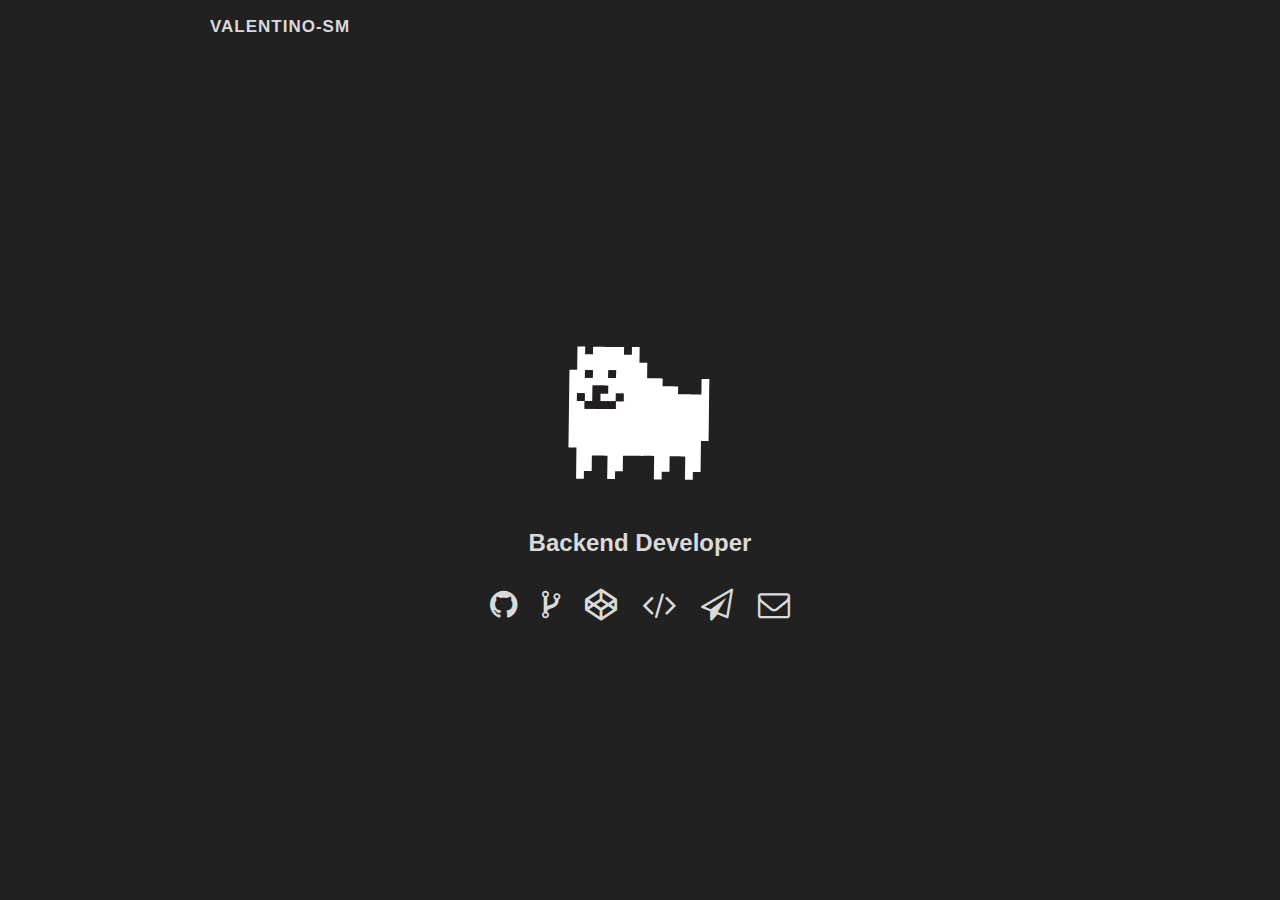
<file: index.html>
<!DOCTYPE html>
<html lang="en">

<head>
  <title>valentino-sm</title>
  <meta charset="utf-8">
<meta name="viewport" content="width=device-width, initial-scale=1.0">
<meta name="color-scheme" content="light dark">




<meta name="description" content="">
<meta name="keywords" content="blog,developer,personal">

<meta name="twitter:card" content="summary"/>
<meta name="twitter:title" content="valentino-sm"/>
<meta name="twitter:description" content=""/>

<meta property="og:title" content="valentino-sm" />
<meta property="og:description" content="" />
<meta property="og:type" content="website" />
<meta property="og:url" content="https://valentino-sm.github.io/" />





<link rel="canonical" href="https://valentino-sm.github.io/">


<link rel="preload" href="/fonts/forkawesome-webfont.woff2?v=1.2.0" as="font" type="font/woff2" crossorigin>


  
  
  <link rel="stylesheet" href="/css/coder.min.3115d62c036287bfa9871cf879a3f3c3daddc047e9618a593a9cab426fbfe1a7.css" integrity="sha256-MRXWLANih7&#43;phxz4eaPzw9rdwEfpYYpZOpyrQm&#43;/4ac=" crossorigin="anonymous" media="screen" />






  
    
    
    <link rel="stylesheet" href="/css/coder-dark.min.a00e6364bacbc8266ad1cc81230774a1397198f8cfb7bcba29b7d6fcb54ce57f.css" integrity="sha256-oA5jZLrLyCZq0cyBIwd0oTlxmPjPt7y6KbfW/LVM5X8=" crossorigin="anonymous" media="screen" />
  








<link rel="icon" type="image/svg+xml" href="/images/favicon.svg" sizes="any">
<link rel="icon" type="image/png" href="/images/favicon-32x32.png" sizes="32x32">
<link rel="icon" type="image/png" href="/images/favicon-16x16.png" sizes="16x16">

<link rel="apple-touch-icon" href="/images/apple-touch-icon.png">
<link rel="apple-touch-icon" sizes="180x180" href="/images/apple-touch-icon.png">

<link rel="manifest" href="/site.webmanifest">
<link rel="mask-icon" href="/images/safari-pinned-tab.svg" color="#5bbad5">


<link rel="alternate" type="application/rss+xml" href="/index.xml" title="valentino-sm" />


<meta name="generator" content="Hugo 0.120.4">





</head>






<body class="preload-transitions colorscheme-dark">
  

  <main class="wrapper">
    <nav class="navigation">
  <section class="container">
    <a class="navigation-title" href="/">
      valentino-sm
    </a>
    
  </section>
</nav>


    <div class="content">
      
  <section class="container centered">
  <div class="about">
    
  <div class="avatar"><lottie-player src="/images/avatar.json" background="transparent" background="transparent" speed="0.45" loop autoplay></lottie-player></div>



    <h1></h1>

<h2>Backend Developer </h2>



    
<ul>
  
    
      <li>
        <a href="https://github.com/valentino-sm/" aria-label="Github"   >
          <i class="fa fa-github fa-2x" aria-hidden="true"></i>
        </a>
      </li>
    
  
    
      <li>
        <a href="https://bit.ly/valentino-sm" aria-label="Codingame"   >
          <i class="fa fa-code-fork fa-2x" aria-hidden="true"></i>
        </a>
      </li>
    
  
    
      <li>
        <a href="https://leetcode.com/valentino-sm/" aria-label="Leetcode"   >
          <i class="fa fa-codepen fa-2x" aria-hidden="true"></i>
        </a>
      </li>
    
  
    
      <li>
        <a href="https://codeium.com/profile/valentino-sm" aria-label="Codeium"   >
          <i class="fa fa-code fa-2x" aria-hidden="true"></i>
        </a>
      </li>
    
  
    
      <li>
        <a href="https://t.me/ValentinoS" aria-label="Telegram"   >
          <i class="fa fa-paper-plane-o fa-2x" aria-hidden="true"></i>
        </a>
      </li>
    
  
    
      <li>
        <a href="mailto:valentino.shm@gmail.com" aria-label="Email"   >
          <i class="fa fa-envelope-o fa-2x" aria-hidden="true"></i>
        </a>
      </li>
    
  
</ul>

  </div>

  

</section>


    </div>

    
  </main>

  

  
  
  <script src="/js/coder.min.6ae284be93d2d19dad1f02b0039508d9aab3180a12a06dcc71b0b0ef7825a317.js" integrity="sha256-auKEvpPS0Z2tHwKwA5UI2aqzGAoSoG3McbCw73gloxc="></script>
  

  

  
  
  
  <script src="/lottie-player_3123169133384039038.min.03537909af98ccd4429feef0c884bda266b0a1b8acf9fa6165846d2207039d33.js" integrity="sha256-A1N5Ca&#43;YzNRCn&#43;7wyIS9omawobis&#43;fphZYRtIgcDnTM="></script>
  
  


  
<script async src="https://www.googletagmanager.com/gtag/js?id=G-1VGZMEQWGW"></script>
<script>
var doNotTrack = false;
if (!doNotTrack) {
	window.dataLayer = window.dataLayer || [];
	function gtag(){dataLayer.push(arguments);}
	gtag('js', new Date());
	gtag('config', 'G-1VGZMEQWGW', { 'anonymize_ip': false });
}
</script>


  

  

  

  

  

  

  

  

  

  

  

  

  
</body>

</html>
</file>
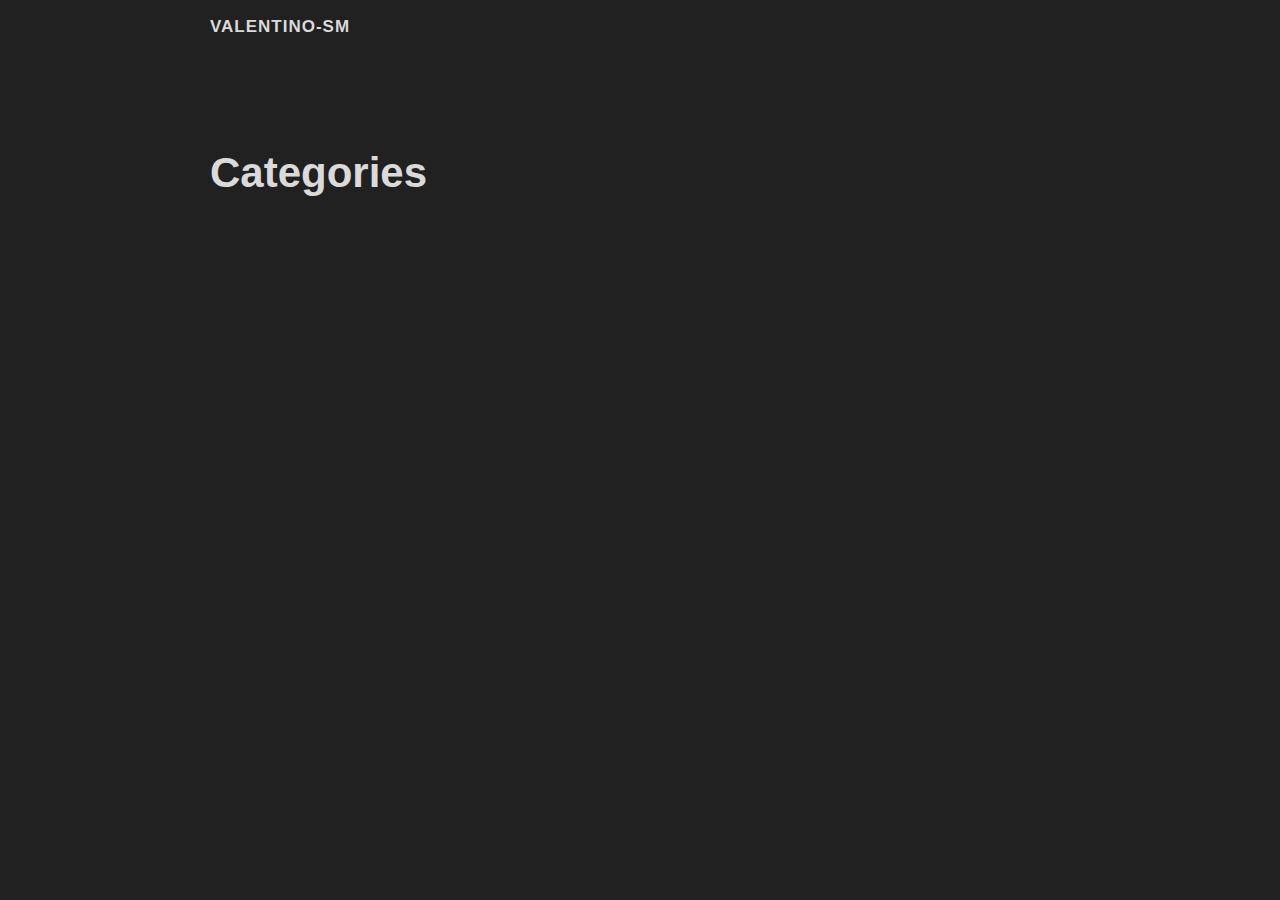
<file: categories/index.html>
<!DOCTYPE html>
<html lang="en">

<head>
  <title>Categories · valentino-sm</title>
  <meta charset="utf-8">
<meta name="viewport" content="width=device-width, initial-scale=1.0">
<meta name="color-scheme" content="light dark">




<meta name="description" content="">
<meta name="keywords" content="blog,developer,personal">

<meta name="twitter:card" content="summary"/>
<meta name="twitter:title" content="Categories"/>
<meta name="twitter:description" content=""/>

<meta property="og:title" content="Categories" />
<meta property="og:description" content="" />
<meta property="og:type" content="website" />
<meta property="og:url" content="https://valentino-sm.github.io/categories/" />





<link rel="canonical" href="https://valentino-sm.github.io/categories/">


<link rel="preload" href="/fonts/forkawesome-webfont.woff2?v=1.2.0" as="font" type="font/woff2" crossorigin>


  
  
  <link rel="stylesheet" href="/css/coder.min.3115d62c036287bfa9871cf879a3f3c3daddc047e9618a593a9cab426fbfe1a7.css" integrity="sha256-MRXWLANih7&#43;phxz4eaPzw9rdwEfpYYpZOpyrQm&#43;/4ac=" crossorigin="anonymous" media="screen" />






  
    
    
    <link rel="stylesheet" href="/css/coder-dark.min.a00e6364bacbc8266ad1cc81230774a1397198f8cfb7bcba29b7d6fcb54ce57f.css" integrity="sha256-oA5jZLrLyCZq0cyBIwd0oTlxmPjPt7y6KbfW/LVM5X8=" crossorigin="anonymous" media="screen" />
  








<link rel="icon" type="image/svg+xml" href="/images/favicon.svg" sizes="any">
<link rel="icon" type="image/png" href="/images/favicon-32x32.png" sizes="32x32">
<link rel="icon" type="image/png" href="/images/favicon-16x16.png" sizes="16x16">

<link rel="apple-touch-icon" href="/images/apple-touch-icon.png">
<link rel="apple-touch-icon" sizes="180x180" href="/images/apple-touch-icon.png">

<link rel="manifest" href="/site.webmanifest">
<link rel="mask-icon" href="/images/safari-pinned-tab.svg" color="#5bbad5">


<link rel="alternate" type="application/rss+xml" href="/categories/index.xml" title="valentino-sm" />







</head>






<body class="preload-transitions colorscheme-dark">
  

  <main class="wrapper">
    <nav class="navigation">
  <section class="container">
    <a class="navigation-title" href="/">
      valentino-sm
    </a>
    
  </section>
</nav>


    <div class="content">
      
  <section class="container taxonomy">
  <header>
    <h1 class="title">
      <a class="title-link" href="https://valentino-sm.github.io/categories/">Categories</a>
    </h1>
  </header>
  
  <ul>
    
    
  </ul>
</section>


    </div>

    
  </main>

  

  
  
  <script src="/js/coder.min.6ae284be93d2d19dad1f02b0039508d9aab3180a12a06dcc71b0b0ef7825a317.js" integrity="sha256-auKEvpPS0Z2tHwKwA5UI2aqzGAoSoG3McbCw73gloxc="></script>
  

  

  
  
  
  <script src="/lottie-player_3123169133384039038.min.03537909af98ccd4429feef0c884bda266b0a1b8acf9fa6165846d2207039d33.js" integrity="sha256-A1N5Ca&#43;YzNRCn&#43;7wyIS9omawobis&#43;fphZYRtIgcDnTM="></script>
  
  


  
<script async src="https://www.googletagmanager.com/gtag/js?id=G-1VGZMEQWGW"></script>
<script>
var doNotTrack = false;
if (!doNotTrack) {
	window.dataLayer = window.dataLayer || [];
	function gtag(){dataLayer.push(arguments);}
	gtag('js', new Date());
	gtag('config', 'G-1VGZMEQWGW', { 'anonymize_ip': false });
}
</script>


  

  

  

  

  

  

  

  

  

  

  

  

  
</body>

</html>
</file>
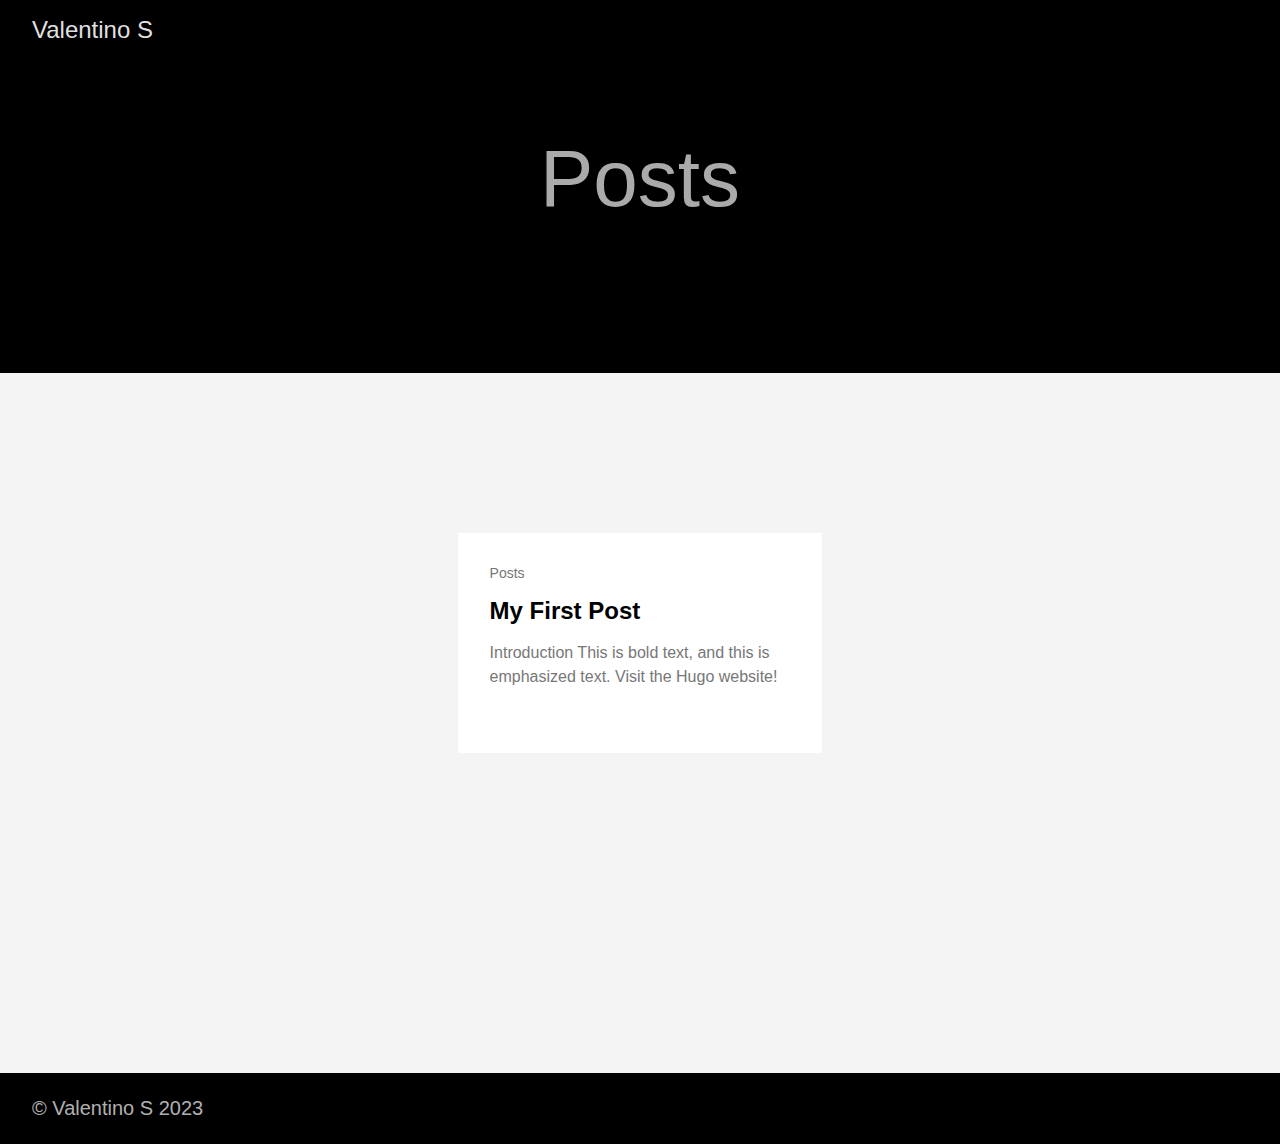
<file: posts/index.html>
<!DOCTYPE html>
<html lang="en-us">
  <head>
    <meta charset="utf-8">
    <meta http-equiv="X-UA-Compatible" content="IE=edge,chrome=1">
    
    <title>Valentino S</title>
    <meta name="viewport" content="width=device-width,minimum-scale=1">
    <meta name="description" content="">
    <meta name="generator" content="Hugo 0.119.0">
    
    
    
    
      <meta name="robots" content="noindex, nofollow">
    

    
<link rel="stylesheet" href="/ananke/css/main.min.css" >



    
    
    
      

    

    
    
      <link href="/posts/index.xml" rel="alternate" type="application/rss+xml" title="Valentino S" />
      <link href="/posts/index.xml" rel="feed" type="application/rss+xml" title="Valentino S" />
      
    
    
    <meta property="og:title" content="Posts" />
<meta property="og:description" content="" />
<meta property="og:type" content="website" />
<meta property="og:url" content="https://valentino-sm.github.io/posts/" />
<meta itemprop="name" content="Posts">
<meta itemprop="description" content=""><meta name="twitter:card" content="summary"/>
<meta name="twitter:title" content="Posts"/>
<meta name="twitter:description" content=""/>

	
  </head>

  <body class="ma0 avenir bg-near-white">

    

  <header>
    <div class="pb3-m pb6-l bg-black">
      <nav class="pv3 ph3 ph4-ns" role="navigation">
  <div class="flex-l justify-between items-center center">
    <a href="/" class="f3 fw2 hover-white no-underline white-90 dib">
      
        Valentino S
      
    </a>
    <div class="flex-l items-center">
      

      
      
<div class="ananke-socials">
  
</div>

    </div>
  </div>
</nav>

      <div class="tc-l pv3 ph3 ph4-ns">
        <h1 class="f2 f-subheadline-l fw2 light-silver mb0 lh-title">
          Posts
        </h1>
        
      </div>
    </div>
  </header>


    <main class="pb7" role="main">
      
  <article class="pa3 pa4-ns nested-copy-line-height">
    <section class="cf ph3 ph5-l pv3 pv4-l f4 tc-l center measure-wide lh-copy mid-gray"></section>
    <section class="flex-ns flex-wrap justify-around mt5">
      
        <div class="relative w-100 w-30-l mb4 bg-white">
          <div class="relative w-100 mb4 bg-white nested-copy-line-height">
  <div class="bg-white mb3 pa4 gray overflow-hidden">
    <span class="f6 db">Posts</span>
    <h1 class="f3 near-black">
      <a href="/posts/my-first-post/" class="link black dim">
        My First Post
      </a>
    </h1>
    <div class="nested-links f5 lh-copy nested-copy-line-height">
      Introduction This is bold text, and this is emphasized text.
Visit the Hugo website!
    </div>
  </div>
</div>

        </div>
      
    </section></article>

    </main>
    <footer class="bg-black bottom-0 w-100 pa3" role="contentinfo">
  <div class="flex justify-between">
  <a class="f4 fw4 hover-white no-underline white-70 dn dib-ns pv2 ph3" href="https://valentino-sm.github.io/" >
    &copy;  Valentino S 2023 
  </a>
    <div>
<div class="ananke-socials">
  
</div>
</div>
  </div>
</footer>

  </body>
</html>
</file>
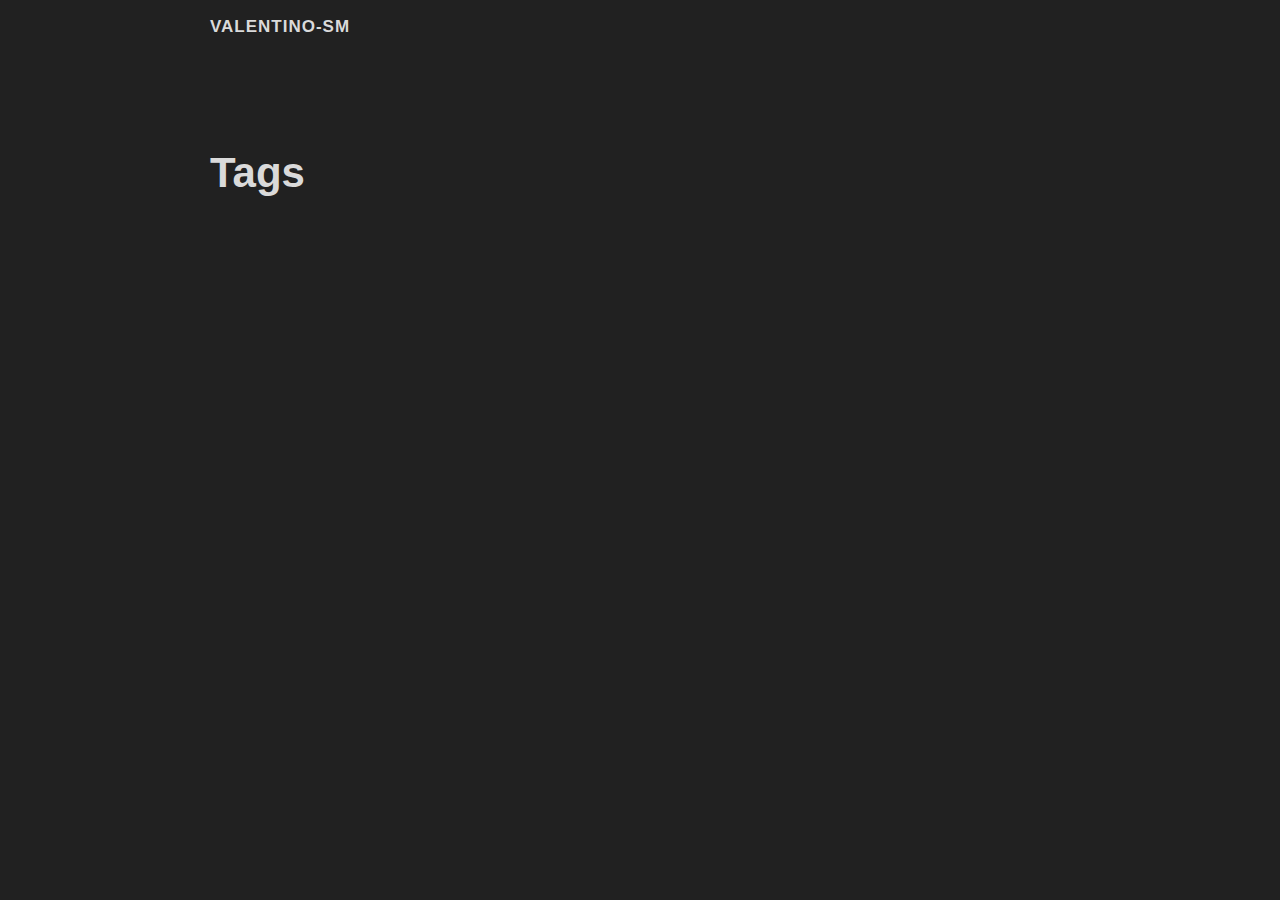
<file: tags/index.html>
<!DOCTYPE html>
<html lang="en">

<head>
  <title>Tags · valentino-sm</title>
  <meta charset="utf-8">
<meta name="viewport" content="width=device-width, initial-scale=1.0">
<meta name="color-scheme" content="light dark">




<meta name="description" content="">
<meta name="keywords" content="blog,developer,personal">

<meta name="twitter:card" content="summary"/>
<meta name="twitter:title" content="Tags"/>
<meta name="twitter:description" content=""/>

<meta property="og:title" content="Tags" />
<meta property="og:description" content="" />
<meta property="og:type" content="website" />
<meta property="og:url" content="https://valentino-sm.github.io/tags/" />





<link rel="canonical" href="https://valentino-sm.github.io/tags/">


<link rel="preload" href="/fonts/forkawesome-webfont.woff2?v=1.2.0" as="font" type="font/woff2" crossorigin>


  
  
  <link rel="stylesheet" href="/css/coder.min.3115d62c036287bfa9871cf879a3f3c3daddc047e9618a593a9cab426fbfe1a7.css" integrity="sha256-MRXWLANih7&#43;phxz4eaPzw9rdwEfpYYpZOpyrQm&#43;/4ac=" crossorigin="anonymous" media="screen" />






  
    
    
    <link rel="stylesheet" href="/css/coder-dark.min.a00e6364bacbc8266ad1cc81230774a1397198f8cfb7bcba29b7d6fcb54ce57f.css" integrity="sha256-oA5jZLrLyCZq0cyBIwd0oTlxmPjPt7y6KbfW/LVM5X8=" crossorigin="anonymous" media="screen" />
  








<link rel="icon" type="image/svg+xml" href="/images/favicon.svg" sizes="any">
<link rel="icon" type="image/png" href="/images/favicon-32x32.png" sizes="32x32">
<link rel="icon" type="image/png" href="/images/favicon-16x16.png" sizes="16x16">

<link rel="apple-touch-icon" href="/images/apple-touch-icon.png">
<link rel="apple-touch-icon" sizes="180x180" href="/images/apple-touch-icon.png">

<link rel="manifest" href="/site.webmanifest">
<link rel="mask-icon" href="/images/safari-pinned-tab.svg" color="#5bbad5">


<link rel="alternate" type="application/rss+xml" href="/tags/index.xml" title="valentino-sm" />







</head>






<body class="preload-transitions colorscheme-dark">
  

  <main class="wrapper">
    <nav class="navigation">
  <section class="container">
    <a class="navigation-title" href="/">
      valentino-sm
    </a>
    
  </section>
</nav>


    <div class="content">
      
  <section class="container taxonomy">
  <header>
    <h1 class="title">
      <a class="title-link" href="https://valentino-sm.github.io/tags/">Tags</a>
    </h1>
  </header>
  
  <ul>
    
    
  </ul>
</section>


    </div>

    
  </main>

  

  
  
  <script src="/js/coder.min.6ae284be93d2d19dad1f02b0039508d9aab3180a12a06dcc71b0b0ef7825a317.js" integrity="sha256-auKEvpPS0Z2tHwKwA5UI2aqzGAoSoG3McbCw73gloxc="></script>
  

  

  
  
  
  <script src="/lottie-player_3123169133384039038.min.03537909af98ccd4429feef0c884bda266b0a1b8acf9fa6165846d2207039d33.js" integrity="sha256-A1N5Ca&#43;YzNRCn&#43;7wyIS9omawobis&#43;fphZYRtIgcDnTM="></script>
  
  


  
<script async src="https://www.googletagmanager.com/gtag/js?id=G-1VGZMEQWGW"></script>
<script>
var doNotTrack = false;
if (!doNotTrack) {
	window.dataLayer = window.dataLayer || [];
	function gtag(){dataLayer.push(arguments);}
	gtag('js', new Date());
	gtag('config', 'G-1VGZMEQWGW', { 'anonymize_ip': false });
}
</script>


  

  

  

  

  

  

  

  

  

  

  

  

  
</body>

</html>
</file>
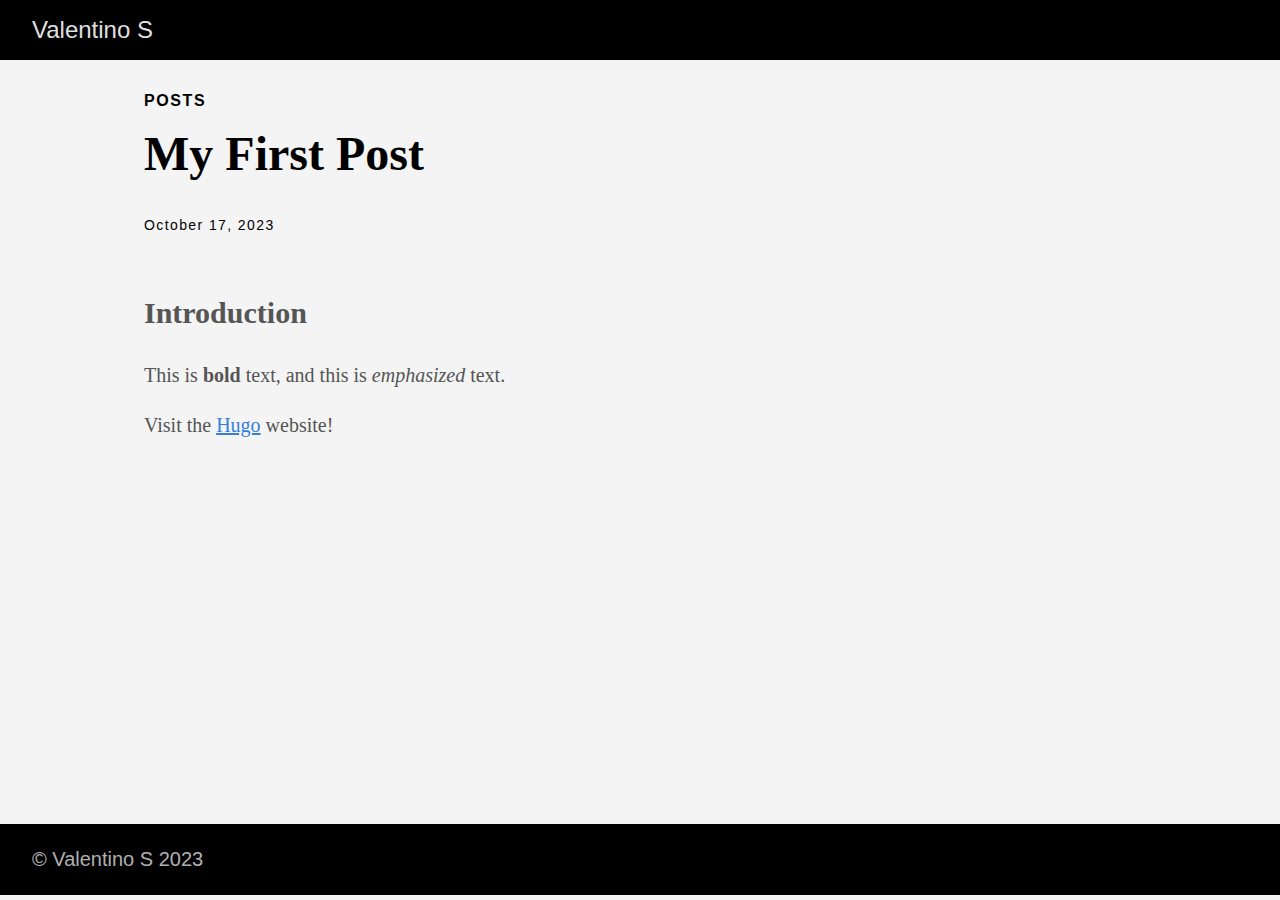
<file: posts/my-first-post/index.html>
<!DOCTYPE html>
<html lang="en-us">
  <head>
    <meta charset="utf-8">
    <meta http-equiv="X-UA-Compatible" content="IE=edge,chrome=1">
    
    <title>My First Post | Valentino S</title>
    <meta name="viewport" content="width=device-width,minimum-scale=1">
    <meta name="description" content="Introduction This is bold text, and this is emphasized text.
Visit the Hugo website!">
    <meta name="generator" content="Hugo 0.119.0">
    
    
    
    
      <meta name="robots" content="noindex, nofollow">
    

    
<link rel="stylesheet" href="/ananke/css/main.min.css" >



    
    
    
      

    

    
    
    <meta property="og:title" content="My First Post" />
<meta property="og:description" content="Introduction This is bold text, and this is emphasized text.
Visit the Hugo website!" />
<meta property="og:type" content="article" />
<meta property="og:url" content="https://valentino-sm.github.io/posts/my-first-post/" /><meta property="article:section" content="posts" />
<meta property="article:published_time" content="2023-10-17T01:22:38+05:00" />
<meta property="article:modified_time" content="2023-10-17T01:22:38+05:00" />
<meta itemprop="name" content="My First Post">
<meta itemprop="description" content="Introduction This is bold text, and this is emphasized text.
Visit the Hugo website!"><meta itemprop="datePublished" content="2023-10-17T01:22:38+05:00" />
<meta itemprop="dateModified" content="2023-10-17T01:22:38+05:00" />
<meta itemprop="wordCount" content="14">
<meta itemprop="keywords" content="" /><meta name="twitter:card" content="summary"/>
<meta name="twitter:title" content="My First Post"/>
<meta name="twitter:description" content="Introduction This is bold text, and this is emphasized text.
Visit the Hugo website!"/>

	
  </head>

  <body class="ma0 avenir bg-near-white">

    
   
  

  <header>
    <div class="bg-black">
      <nav class="pv3 ph3 ph4-ns" role="navigation">
  <div class="flex-l justify-between items-center center">
    <a href="/" class="f3 fw2 hover-white no-underline white-90 dib">
      
        Valentino S
      
    </a>
    <div class="flex-l items-center">
      

      
      
<div class="ananke-socials">
  
</div>

    </div>
  </div>
</nav>

    </div>
  </header>



    <main class="pb7" role="main">
      
  
  <article class="flex-l flex-wrap justify-between mw8 center ph3">
    <header class="mt4 w-100">
      <aside class="instapaper_ignoref b helvetica tracked">
          
        POSTS
      </aside>
      










  <div id="sharing" class="mt3 ananke-socials">
    
  </div>


      <h1 class="f1 athelas mt3 mb1">My First Post</h1>
      
      
      
      <time class="f6 mv4 dib tracked" datetime="2023-10-17T01:22:38+05:00">October 17, 2023</time>
      

      
      
    </header>
    <div class="nested-copy-line-height lh-copy serif f4 nested-links mid-gray pr4-l w-two-thirds-l"><h2 id="introduction">Introduction</h2>
<p>This is <strong>bold</strong> text, and this is <em>emphasized</em> text.</p>
<p>Visit the <a href="https://gohugo.io">Hugo</a> website!</p>
<ul class="pa0">
  
</ul>
<div class="mt6 instapaper_ignoref">
      
      
      </div>
    </div>

    <aside class="w-30-l mt6-l">




</aside>

  </article>

    </main>
    <footer class="bg-black bottom-0 w-100 pa3" role="contentinfo">
  <div class="flex justify-between">
  <a class="f4 fw4 hover-white no-underline white-70 dn dib-ns pv2 ph3" href="https://valentino-sm.github.io/" >
    &copy;  Valentino S 2023 
  </a>
    <div>
<div class="ananke-socials">
  
</div>
</div>
  </div>
</footer>

  </body>
</html>
</file>
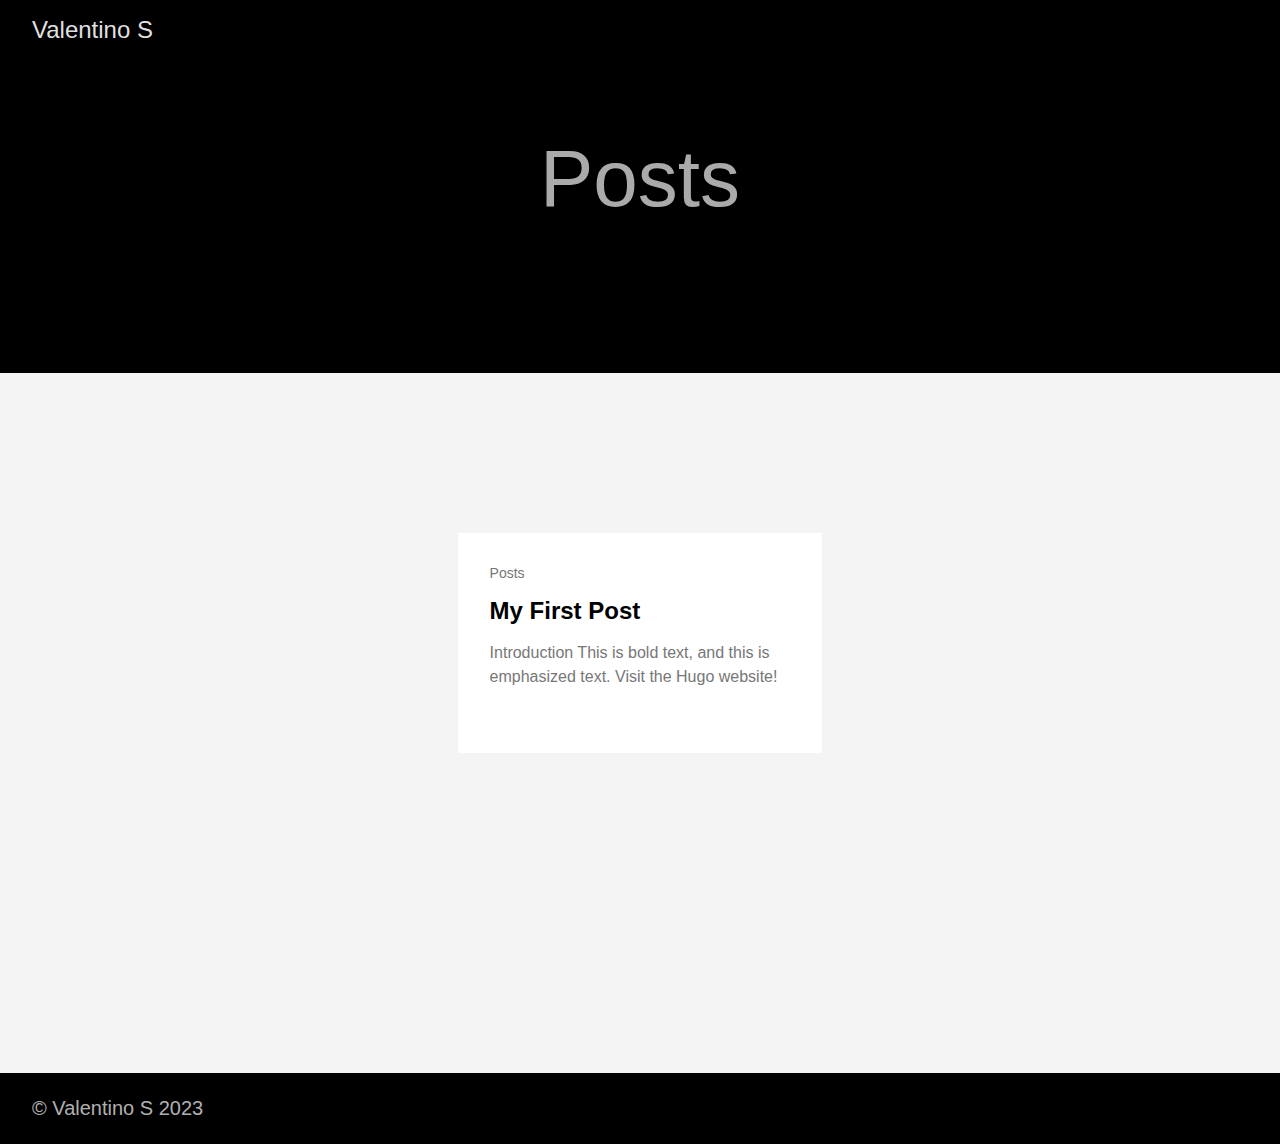
<file: posts/page/1/index.html>
<!DOCTYPE html>
<html lang="en-us">
  <head>
    <title>https://valentino-sm.github.io/posts/</title>
    <link rel="canonical" href="https://valentino-sm.github.io/posts/">
    <meta name="robots" content="noindex">
    <meta charset="utf-8">
    <meta http-equiv="refresh" content="0; url=https://valentino-sm.github.io/posts/">
  </head>
</html>
</file>
<file: css/coder-dark.min.a00e6364bacbc8266ad1cc81230774a1397198f8cfb7bcba29b7d6fcb54ce57f.css>
body.colorscheme-dark{color:#dadada;background-color:#212121}body.colorscheme-dark a{color:#42a5f5}body.colorscheme-dark h1,body.colorscheme-dark h2,body.colorscheme-dark h3,body.colorscheme-dark h4,body.colorscheme-dark h5,body.colorscheme-dark h6{color:#dadada}body.colorscheme-dark h1:hover .heading-link,body.colorscheme-dark h2:hover .heading-link,body.colorscheme-dark h3:hover .heading-link,body.colorscheme-dark h4:hover .heading-link,body.colorscheme-dark h5:hover .heading-link,body.colorscheme-dark h6:hover .heading-link{visibility:visible}body.colorscheme-dark h1 .heading-link,body.colorscheme-dark h2 .heading-link,body.colorscheme-dark h3 .heading-link,body.colorscheme-dark h4 .heading-link,body.colorscheme-dark h5 .heading-link,body.colorscheme-dark h6 .heading-link{color:#42a5f5;font-weight:inherit;text-decoration:none;font-size:80%;visibility:hidden}body.colorscheme-dark h1 .title-link,body.colorscheme-dark h2 .title-link,body.colorscheme-dark h3 .title-link,body.colorscheme-dark h4 .title-link,body.colorscheme-dark h5 .title-link,body.colorscheme-dark h6 .title-link{color:inherit;font-weight:inherit;text-decoration:none}body.colorscheme-dark pre code{background-color:inherit;color:inherit}body.colorscheme-dark code{background-color:#4f4f4f;color:#dadada}body.colorscheme-dark blockquote{border-left:2px solid #424242}body.colorscheme-dark th,body.colorscheme-dark td{padding:1.6rem}body.colorscheme-dark table{border-collapse:collapse}body.colorscheme-dark table td,body.colorscheme-dark table th{border:2px solid #dadada}body.colorscheme-dark table tr:first-child th{border-top:0}body.colorscheme-dark table tr:last-child td{border-bottom:0}body.colorscheme-dark table tr td:first-child,body.colorscheme-dark table tr th:first-child{border-left:0}body.colorscheme-dark table tr td:last-child,body.colorscheme-dark table tr th:last-child{border-right:0}@media(prefers-color-scheme:dark){body.colorscheme-auto{color:#dadada;background-color:#212121}body.colorscheme-auto a{color:#42a5f5}body.colorscheme-auto h1,body.colorscheme-auto h2,body.colorscheme-auto h3,body.colorscheme-auto h4,body.colorscheme-auto h5,body.colorscheme-auto h6{color:#dadada}body.colorscheme-auto h1:hover .heading-link,body.colorscheme-auto h2:hover .heading-link,body.colorscheme-auto h3:hover .heading-link,body.colorscheme-auto h4:hover .heading-link,body.colorscheme-auto h5:hover .heading-link,body.colorscheme-auto h6:hover .heading-link{visibility:visible}body.colorscheme-auto h1 .heading-link,body.colorscheme-auto h2 .heading-link,body.colorscheme-auto h3 .heading-link,body.colorscheme-auto h4 .heading-link,body.colorscheme-auto h5 .heading-link,body.colorscheme-auto h6 .heading-link{color:#42a5f5;font-weight:inherit;text-decoration:none;font-size:80%;visibility:hidden}body.colorscheme-auto h1 .title-link,body.colorscheme-auto h2 .title-link,body.colorscheme-auto h3 .title-link,body.colorscheme-auto h4 .title-link,body.colorscheme-auto h5 .title-link,body.colorscheme-auto h6 .title-link{color:inherit;font-weight:inherit;text-decoration:none}body.colorscheme-auto pre code{background-color:inherit;color:inherit}body.colorscheme-auto code{background-color:#4f4f4f;color:#dadada}body.colorscheme-auto blockquote{border-left:2px solid #424242}body.colorscheme-auto th,body.colorscheme-auto td{padding:1.6rem}body.colorscheme-auto table{border-collapse:collapse}body.colorscheme-auto table td,body.colorscheme-auto table th{border:2px solid #dadada}body.colorscheme-auto table tr:first-child th{border-top:0}body.colorscheme-auto table tr:last-child td{border-bottom:0}body.colorscheme-auto table tr td:first-child,body.colorscheme-auto table tr th:first-child{border-left:0}body.colorscheme-auto table tr td:last-child,body.colorscheme-auto table tr th:last-child{border-right:0}}body.colorscheme-dark .content .post .tags .tag{background-color:#424242}body.colorscheme-dark .content .post .tags .tag a{color:#dadada}body.colorscheme-dark .content .post .tags .tag a:active{color:#dadada}body.colorscheme-dark .content .list ul li .title{color:#dadada}body.colorscheme-dark .content .list ul li .title:hover,body.colorscheme-dark .content .list ul li .title:focus{color:#42a5f5}body.colorscheme-dark .content .centered .about ul li a{color:#dadada}body.colorscheme-dark .content .centered .about ul li a:hover,body.colorscheme-dark .content .centered .about ul li a:focus{color:#42a5f5}@media(prefers-color-scheme:dark){body.colorscheme-auto .content .post .tags .tag{background-color:#424242}body.colorscheme-auto .content .post .tags .tag a{color:#dadada}body.colorscheme-auto .content .post .tags .tag a:active{color:#dadada}body.colorscheme-auto .content .list ul li .title{color:#dadada}body.colorscheme-auto .content .list ul li .title:hover,body.colorscheme-auto .content .list ul li .title:focus{color:#42a5f5}body.colorscheme-auto .content .centered .about ul li a{color:#dadada}body.colorscheme-auto .content .centered .about ul li a:hover,body.colorscheme-auto .content .centered .about ul li a:focus{color:#42a5f5}}body.colorscheme-dark .notice .notice-title{border-bottom:1px solid #212121}@media(prefers-color-scheme:dark){body.colorscheme-auto .notice .notice-title{border-bottom:1px solid #212121}}body.colorscheme-dark .navigation a,body.colorscheme-dark .navigation span{color:#dadada}body.colorscheme-dark .navigation a:hover,body.colorscheme-dark .navigation a:focus{color:#42a5f5}@media only screen and (max-width:768px){body.colorscheme-dark .navigation .navigation-list{background-color:#212121;border-top:solid 2px #424242;border-bottom:solid 2px #424242}}@media only screen and (max-width:768px){body.colorscheme-dark .navigation .navigation-list .menu-separator{border-top:2px solid #dadada}}@media only screen and (max-width:768px){body.colorscheme-dark .navigation #menu-toggle:checked+label>i{color:#424242}}body.colorscheme-dark .navigation i{color:#dadada}body.colorscheme-dark .navigation i:hover,body.colorscheme-dark .navigation i:focus{color:#42a5f5}body.colorscheme-dark .navigation .menu-button i:hover,body.colorscheme-dark .navigation .menu-button i:focus{color:#dadada}@media(prefers-color-scheme:dark){body.colorscheme-auto .navigation a,body.colorscheme-auto .navigation span{color:#dadada}body.colorscheme-auto .navigation a:hover,body.colorscheme-auto .navigation a:focus{color:#42a5f5}}@media only screen and (prefers-color-scheme:dark) and (max-width:768px){body.colorscheme-auto .navigation .navigation-list{background-color:#212121;border-top:solid 2px #424242;border-bottom:solid 2px #424242}}@media only screen and (prefers-color-scheme:dark) and (max-width:768px){body.colorscheme-auto .navigation .navigation-list .menu-separator{border-top:2px solid #dadada}}@media only screen and (prefers-color-scheme:dark) and (max-width:768px){body.colorscheme-auto .navigation #menu-toggle:checked+label>i{color:#424242}}@media(prefers-color-scheme:dark){body.colorscheme-auto .navigation i{color:#dadada}body.colorscheme-auto .navigation i:hover,body.colorscheme-auto .navigation i:focus{color:#42a5f5}body.colorscheme-auto .navigation .menu-button i:hover,body.colorscheme-auto .navigation .menu-button i:focus{color:#dadada}}body.colorscheme-dark .tabs label.tab-label{background-color:#424242;border-color:#4f4f4f}body.colorscheme-dark .tabs input.tab-input:checked+label.tab-label{background-color:#212121}body.colorscheme-dark .tabs .tab-content{background-color:#212121;border-color:#4f4f4f}@media(prefers-color-scheme:dark){body.colorscheme-auto .tabs label.tab-label{background-color:#424242;border-color:#4f4f4f}body.colorscheme-auto .tabs input.tab-input:checked+label.tab-label{background-color:#212121}body.colorscheme-auto .tabs .tab-content{background-color:#212121;border-color:#4f4f4f}}body.colorscheme-dark .taxonomy-element{background-color:#424242}body.colorscheme-dark .taxonomy-element a{color:#dadada}body.colorscheme-dark .taxonomy-element a:active{color:#dadada}@media(prefers-color-scheme:dark){body.colorscheme-auto .taxonomy-element{background-color:#424242}body.colorscheme-auto .taxonomy-element a{color:#dadada}body.colorscheme-auto .taxonomy-element a:active{color:#dadada}}body.colorscheme-dark .footer a{color:#42a5f5}@media(prefers-color-scheme:dark){body.colorscheme-auto .footer a{color:#42a5f5}}body.colorscheme-dark .float-container a{color:#dadada;background-color:#424242}body.colorscheme-dark .float-container a:hover,body.colorscheme-dark .float-container a:focus{color:#42a5f5}@media only screen and (max-width:768px){body.colorscheme-dark .float-container a:hover,body.colorscheme-dark .float-container a:focus{color:#dadada}}@media(prefers-color-scheme:dark){body.colorscheme-auto .float-container a{color:#dadada;background-color:#424242}body.colorscheme-auto .float-container a:hover,body.colorscheme-auto .float-container a:focus{color:#42a5f5}}@media only screen and (prefers-color-scheme:dark) and (max-width:768px){body.colorscheme-auto .float-container a:hover,body.colorscheme-auto .float-container a:focus{color:#dadada}}body.colorscheme-dark{}body.colorscheme-dark .bg{color:#c9d1d9;background-color:#0d1117}body.colorscheme-dark .chroma{color:#c9d1d9;background-color:#0d1117}body.colorscheme-dark .chroma .err{color:#f85149}body.colorscheme-dark .chroma .lnlinks{outline:none;text-decoration:none;color:inherit}body.colorscheme-dark .chroma .lntd{vertical-align:top;padding:0;margin:0;border:0}body.colorscheme-dark .chroma .lntable{border-spacing:0;padding:0;margin:0;border:0}body.colorscheme-dark .chroma .hl{background-color:#ffc}body.colorscheme-dark .chroma .lnt{white-space:pre;user-select:none;margin-right:.4em;padding:0 .4em;color:#64686c}body.colorscheme-dark .chroma .ln{white-space:pre;user-select:none;margin-right:.4em;padding:0 .4em;color:#6e7681}body.colorscheme-dark .chroma .line{display:flex}body.colorscheme-dark .chroma .k{color:#ff7b72}body.colorscheme-dark .chroma .kc{color:#79c0ff}body.colorscheme-dark .chroma .kd{color:#ff7b72}body.colorscheme-dark .chroma .kn{color:#ff7b72}body.colorscheme-dark .chroma .kp{color:#79c0ff}body.colorscheme-dark .chroma .kr{color:#ff7b72}body.colorscheme-dark .chroma .kt{color:#ff7b72}body.colorscheme-dark .chroma .nc{color:#f0883e;font-weight:700}body.colorscheme-dark .chroma .no{color:#79c0ff;font-weight:700}body.colorscheme-dark .chroma .nd{color:#d2a8ff;font-weight:700}body.colorscheme-dark .chroma .ni{color:#ffa657}body.colorscheme-dark .chroma .ne{color:#f0883e;font-weight:700}body.colorscheme-dark .chroma .nf{color:#d2a8ff;font-weight:700}body.colorscheme-dark .chroma .nl{color:#79c0ff;font-weight:700}body.colorscheme-dark .chroma .nn{color:#ff7b72}body.colorscheme-dark .chroma .py{color:#79c0ff}body.colorscheme-dark .chroma .nt{color:#7ee787}body.colorscheme-dark .chroma .nv{color:#79c0ff}body.colorscheme-dark .chroma .l{color:#a5d6ff}body.colorscheme-dark .chroma .ld{color:#79c0ff}body.colorscheme-dark .chroma .s{color:#a5d6ff}body.colorscheme-dark .chroma .sa{color:#79c0ff}body.colorscheme-dark .chroma .sb{color:#a5d6ff}body.colorscheme-dark .chroma .sc{color:#a5d6ff}body.colorscheme-dark .chroma .dl{color:#79c0ff}body.colorscheme-dark .chroma .sd{color:#a5d6ff}body.colorscheme-dark .chroma .s2{color:#a5d6ff}body.colorscheme-dark .chroma .se{color:#79c0ff}body.colorscheme-dark .chroma .sh{color:#79c0ff}body.colorscheme-dark .chroma .si{color:#a5d6ff}body.colorscheme-dark .chroma .sx{color:#a5d6ff}body.colorscheme-dark .chroma .sr{color:#79c0ff}body.colorscheme-dark .chroma .s1{color:#a5d6ff}body.colorscheme-dark .chroma .ss{color:#a5d6ff}body.colorscheme-dark .chroma .m{color:#a5d6ff}body.colorscheme-dark .chroma .mb{color:#a5d6ff}body.colorscheme-dark .chroma .mf{color:#a5d6ff}body.colorscheme-dark .chroma .mh{color:#a5d6ff}body.colorscheme-dark .chroma .mi{color:#a5d6ff}body.colorscheme-dark .chroma .il{color:#a5d6ff}body.colorscheme-dark .chroma .mo{color:#a5d6ff}body.colorscheme-dark .chroma .o{color:#ff7b72;font-weight:700}body.colorscheme-dark .chroma .ow{color:#ff7b72;font-weight:700}body.colorscheme-dark .chroma .c{color:#8b949e;font-style:italic}body.colorscheme-dark .chroma .ch{color:#8b949e;font-style:italic}body.colorscheme-dark .chroma .cm{color:#8b949e;font-style:italic}body.colorscheme-dark .chroma .c1{color:#8b949e;font-style:italic}body.colorscheme-dark .chroma .cs{color:#8b949e;font-weight:700;font-style:italic}body.colorscheme-dark .chroma .cp{color:#8b949e;font-weight:700;font-style:italic}body.colorscheme-dark .chroma .cpf{color:#8b949e;font-weight:700;font-style:italic}body.colorscheme-dark .chroma .gd{color:#ffa198;background-color:#490202}body.colorscheme-dark .chroma .ge{font-style:italic}body.colorscheme-dark .chroma .gr{color:#ffa198}body.colorscheme-dark .chroma .gh{color:#79c0ff;font-weight:700}body.colorscheme-dark .chroma .gi{color:#56d364;background-color:#0f5323}body.colorscheme-dark .chroma .go{color:#8b949e}body.colorscheme-dark .chroma .gp{color:#8b949e}body.colorscheme-dark .chroma .gs{font-weight:700}body.colorscheme-dark .chroma .gu{color:#79c0ff}body.colorscheme-dark .chroma .gt{color:#ff7b72}body.colorscheme-dark .chroma .gl{text-decoration:underline}body.colorscheme-dark .chroma .w{color:#6e7681}@media(prefers-color-scheme:dark){body.colorscheme-auto{}body.colorscheme-auto .bg{color:#c9d1d9;background-color:#0d1117}body.colorscheme-auto .chroma{color:#c9d1d9;background-color:#0d1117}body.colorscheme-auto .chroma .err{color:#f85149}body.colorscheme-auto .chroma .lnlinks{outline:none;text-decoration:none;color:inherit}body.colorscheme-auto .chroma .lntd{vertical-align:top;padding:0;margin:0;border:0}body.colorscheme-auto .chroma .lntable{border-spacing:0;padding:0;margin:0;border:0}body.colorscheme-auto .chroma .hl{background-color:#ffc}body.colorscheme-auto .chroma .lnt{white-space:pre;user-select:none;margin-right:.4em;padding:0 .4em;color:#64686c}body.colorscheme-auto .chroma .ln{white-space:pre;user-select:none;margin-right:.4em;padding:0 .4em;color:#6e7681}body.colorscheme-auto .chroma .line{display:flex}body.colorscheme-auto .chroma .k{color:#ff7b72}body.colorscheme-auto .chroma .kc{color:#79c0ff}body.colorscheme-auto .chroma .kd{color:#ff7b72}body.colorscheme-auto .chroma .kn{color:#ff7b72}body.colorscheme-auto .chroma .kp{color:#79c0ff}body.colorscheme-auto .chroma .kr{color:#ff7b72}body.colorscheme-auto .chroma .kt{color:#ff7b72}body.colorscheme-auto .chroma .nc{color:#f0883e;font-weight:700}body.colorscheme-auto .chroma .no{color:#79c0ff;font-weight:700}body.colorscheme-auto .chroma .nd{color:#d2a8ff;font-weight:700}body.colorscheme-auto .chroma .ni{color:#ffa657}body.colorscheme-auto .chroma .ne{color:#f0883e;font-weight:700}body.colorscheme-auto .chroma .nf{color:#d2a8ff;font-weight:700}body.colorscheme-auto .chroma .nl{color:#79c0ff;font-weight:700}body.colorscheme-auto .chroma .nn{color:#ff7b72}body.colorscheme-auto .chroma .py{color:#79c0ff}body.colorscheme-auto .chroma .nt{color:#7ee787}body.colorscheme-auto .chroma .nv{color:#79c0ff}body.colorscheme-auto .chroma .l{color:#a5d6ff}body.colorscheme-auto .chroma .ld{color:#79c0ff}body.colorscheme-auto .chroma .s{color:#a5d6ff}body.colorscheme-auto .chroma .sa{color:#79c0ff}body.colorscheme-auto .chroma .sb{color:#a5d6ff}body.colorscheme-auto .chroma .sc{color:#a5d6ff}body.colorscheme-auto .chroma .dl{color:#79c0ff}body.colorscheme-auto .chroma .sd{color:#a5d6ff}body.colorscheme-auto .chroma .s2{color:#a5d6ff}body.colorscheme-auto .chroma .se{color:#79c0ff}body.colorscheme-auto .chroma .sh{color:#79c0ff}body.colorscheme-auto .chroma .si{color:#a5d6ff}body.colorscheme-auto .chroma .sx{color:#a5d6ff}body.colorscheme-auto .chroma .sr{color:#79c0ff}body.colorscheme-auto .chroma .s1{color:#a5d6ff}body.colorscheme-auto .chroma .ss{color:#a5d6ff}body.colorscheme-auto .chroma .m{color:#a5d6ff}body.colorscheme-auto .chroma .mb{color:#a5d6ff}body.colorscheme-auto .chroma .mf{color:#a5d6ff}body.colorscheme-auto .chroma .mh{color:#a5d6ff}body.colorscheme-auto .chroma .mi{color:#a5d6ff}body.colorscheme-auto .chroma .il{color:#a5d6ff}body.colorscheme-auto .chroma .mo{color:#a5d6ff}body.colorscheme-auto .chroma .o{color:#ff7b72;font-weight:700}body.colorscheme-auto .chroma .ow{color:#ff7b72;font-weight:700}body.colorscheme-auto .chroma .c{color:#8b949e;font-style:italic}body.colorscheme-auto .chroma .ch{color:#8b949e;font-style:italic}body.colorscheme-auto .chroma .cm{color:#8b949e;font-style:italic}body.colorscheme-auto .chroma .c1{color:#8b949e;font-style:italic}body.colorscheme-auto .chroma .cs{color:#8b949e;font-weight:700;font-style:italic}body.colorscheme-auto .chroma .cp{color:#8b949e;font-weight:700;font-style:italic}body.colorscheme-auto .chroma .cpf{color:#8b949e;font-weight:700;font-style:italic}body.colorscheme-auto .chroma .gd{color:#ffa198;background-color:#490202}body.colorscheme-auto .chroma .ge{font-style:italic}body.colorscheme-auto .chroma .gr{color:#ffa198}body.colorscheme-auto .chroma .gh{color:#79c0ff;font-weight:700}body.colorscheme-auto .chroma .gi{color:#56d364;background-color:#0f5323}body.colorscheme-auto .chroma .go{color:#8b949e}body.colorscheme-auto .chroma .gp{color:#8b949e}body.colorscheme-auto .chroma .gs{font-weight:700}body.colorscheme-auto .chroma .gu{color:#79c0ff}body.colorscheme-auto .chroma .gt{color:#ff7b72}body.colorscheme-auto .chroma .gl{text-decoration:underline}body.colorscheme-auto .chroma .w{color:#6e7681}}
</file>
<file: css/coder.min.3115d62c036287bfa9871cf879a3f3c3daddc047e9618a593a9cab426fbfe1a7.css>
@charset "UTF-8";/*!normalize.css v8.0.1 | MIT License | github.com/necolas/normalize.css*/html{line-height:1.15;-webkit-text-size-adjust:100%}body{margin:0}main{display:block}h1{font-size:2em;margin:.67em 0}hr{box-sizing:content-box;height:0;overflow:visible}pre{font-family:monospace,monospace;font-size:1em}a{background-color:transparent;word-wrap:break-word}abbr[title]{border-bottom:none;text-decoration:underline;text-decoration:underline dotted}b,strong{font-weight:bolder}code,kbd,samp{font-family:monospace,monospace;font-size:1em}small{font-size:80%}sub,sup{font-size:75%;line-height:0;position:relative;vertical-align:baseline}sub{bottom:-.25em}sup{top:-.5em}img{border-style:none}button,input,optgroup,select,textarea{font-family:inherit;font-size:100%;line-height:1.15;margin:0}button,input{overflow:visible}button,select{text-transform:none}button,[type=button],[type=reset],[type=submit]{-webkit-appearance:button}button::-moz-focus-inner,[type=button]::-moz-focus-inner,[type=reset]::-moz-focus-inner,[type=submit]::-moz-focus-inner{border-style:none;padding:0}button:-moz-focusring,[type=button]:-moz-focusring,[type=reset]:-moz-focusring,[type=submit]:-moz-focusring{outline:1px dotted ButtonText}fieldset{padding:.35em .75em .625em}legend{box-sizing:border-box;color:inherit;display:table;max-width:100%;padding:0;white-space:normal}progress{vertical-align:baseline}textarea{overflow:auto}[type=checkbox],[type=radio]{box-sizing:border-box;padding:0}[type=number]::-webkit-inner-spin-button,[type=number]::-webkit-outer-spin-button{height:auto}[type=search]{-webkit-appearance:textfield;outline-offset:-2px}[type=search]::-webkit-search-decoration{-webkit-appearance:none}::-webkit-file-upload-button{-webkit-appearance:button;font:inherit}details{display:block}summary{display:list-item}template{display:none}[hidden]{display:none}/*!Fork Awesome 1.2.0
License - https://forkaweso.me/Fork-Awesome/license
Copyright 2018 Dave Gandy & Fork Awesome
Permission is hereby granted, free of charge, to any person obtaining a copy of this software and associated documentation files (the "Software"), to deal in the Software without restriction, including without limitation the rights to use, copy, modify, merge, publish, distribute, sublicense, and/or sell copies of the Software, and to permit persons to whom the Software is furnished to do so, subject to the following conditions:
The above copyright notice and this permission notice shall be included in all copies or substantial portions of the Software.
THE SOFTWARE IS PROVIDED "AS IS", WITHOUT WARRANTY OF ANY KIND, EXPRESS OR IMPLIED, INCLUDING BUT NOT LIMITED TO THE WARRANTIES OF MERCHANTABILITY, FITNESS FOR A PARTICULAR PURPOSE AND NONINFRINGEMENT. IN NO EVENT SHALL THE AUTHORS OR COPYRIGHT HOLDERS BE LIABLE FOR ANY CLAIM, DAMAGES OR OTHER LIABILITY, WHETHER IN AN ACTION OF CONTRACT, TORT OR OTHERWISE, ARISING FROM, OUT OF OR IN CONNECTION WITH THE SOFTWARE OR THE USE OR OTHER DEALINGS IN THE SOFTWARE.*/@font-face{font-family:forkawesome;src:url(../fonts/forkawesome-webfont.eot?v=1.2.0);src:url(../fonts/forkawesome-webfont.eot?#iefix&v=1.2.0)format("embedded-opentype"),url(../fonts/forkawesome-webfont.woff2?v=1.2.0)format("woff2"),url(../fonts/forkawesome-webfont.woff?v=1.2.0)format("woff"),url(../fonts/forkawesome-webfont.ttf?v=1.2.0)format("truetype"),url(../fonts/forkawesome-webfont.svg?v=1.2.0#forkawesomeregular)format("svg");font-weight:400;font-style:normal;font-display:block}.fa{display:inline-block;font:14px/1 ForkAwesome;font-size:inherit;text-rendering:auto;-webkit-font-smoothing:antialiased;-moz-osx-font-smoothing:grayscale}.fa-lg{font-size:1.33333333em;line-height:.75em;vertical-align:-15%}.fa-2x{font-size:2em}.fa-3x{font-size:3em}.fa-4x{font-size:4em}.fa-5x{font-size:5em}.fa-fw{width:1.28571429em;text-align:center}.fa-ul{padding-left:0;margin-left:2.14285714em;list-style-type:none}.fa-ul>li{position:relative}.fa-li{position:absolute;left:-2.14285714em;width:2.14285714em;top:.14285714em;text-align:center}.fa-li.fa-lg{left:-1.85714286em}.fa-border{padding:.2em .25em .15em;border:solid .08em #eee;border-radius:.1em}.fa-pull-left{float:left}.fa-pull-right{float:right}.fa.fa-pull-left{margin-right:.3em}.fa.fa-pull-right{margin-left:.3em}.pull-right{float:right}.pull-left{float:left}.fa.pull-left{margin-right:.3em}.fa.pull-right{margin-left:.3em}.fa-spin{-webkit-animation:fa-spin 2s infinite linear;animation:fa-spin 2s infinite linear}.fa-pulse{-webkit-animation:fa-spin 1s infinite steps(8);animation:fa-spin 1s infinite steps(8)}@-webkit-keyframes fa-spin{0%{-webkit-transform:rotate(0);transform:rotate(0)}100%{-webkit-transform:rotate(359deg);transform:rotate(359deg)}}@keyframes fa-spin{0%{-webkit-transform:rotate(0);transform:rotate(0)}100%{-webkit-transform:rotate(359deg);transform:rotate(359deg)}}.fa-rotate-90{-ms-filter:"progid:DXImageTransform.Microsoft.BasicImage(rotation=1)";-webkit-transform:rotate(90deg);-ms-transform:rotate(90deg);transform:rotate(90deg)}.fa-rotate-180{-ms-filter:"progid:DXImageTransform.Microsoft.BasicImage(rotation=2)";-webkit-transform:rotate(180deg);-ms-transform:rotate(180deg);transform:rotate(180deg)}.fa-rotate-270{-ms-filter:"progid:DXImageTransform.Microsoft.BasicImage(rotation=3)";-webkit-transform:rotate(270deg);-ms-transform:rotate(270deg);transform:rotate(270deg)}.fa-flip-horizontal{-ms-filter:"progid:DXImageTransform.Microsoft.BasicImage(rotation=0, mirror=1)";-webkit-transform:scale(-1,1);-ms-transform:scale(-1,1);transform:scale(-1,1)}.fa-flip-vertical{-ms-filter:"progid:DXImageTransform.Microsoft.BasicImage(rotation=2, mirror=1)";-webkit-transform:scale(1,-1);-ms-transform:scale(1,-1);transform:scale(1,-1)}:root .fa-rotate-90,:root .fa-rotate-180,:root .fa-rotate-270,:root .fa-flip-horizontal,:root .fa-flip-vertical{filter:none}.fa-stack{position:relative;display:inline-block;width:2em;height:2em;line-height:2em;vertical-align:middle}.fa-stack-1x,.fa-stack-2x{position:absolute;left:0;width:100%;text-align:center}.fa-stack-1x{line-height:inherit}.fa-stack-2x{font-size:2em}.fa-inverse{color:#fff}.fa-glass:before{content:"\f000"}.fa-music:before{content:"\f001"}.fa-search:before{content:"\f002"}.fa-envelope-o:before{content:"\f003"}.fa-heart:before{content:"\f004"}.fa-star:before{content:"\f005"}.fa-star-o:before{content:"\f006"}.fa-user:before{content:"\f007"}.fa-film:before{content:"\f008"}.fa-th-large:before{content:"\f009"}.fa-th:before{content:"\f00a"}.fa-th-list:before{content:"\f00b"}.fa-check:before{content:"\f00c"}.fa-remove:before,.fa-close:before,.fa-times:before{content:"\f00d"}.fa-search-plus:before{content:"\f00e"}.fa-search-minus:before{content:"\f010"}.fa-power-off:before{content:"\f011"}.fa-signal:before{content:"\f012"}.fa-gear:before,.fa-cog:before{content:"\f013"}.fa-trash-o:before{content:"\f014"}.fa-home:before{content:"\f015"}.fa-file-o:before{content:"\f016"}.fa-clock-o:before{content:"\f017"}.fa-road:before{content:"\f018"}.fa-download:before{content:"\f019"}.fa-arrow-circle-o-down:before{content:"\f01a"}.fa-arrow-circle-o-up:before{content:"\f01b"}.fa-inbox:before{content:"\f01c"}.fa-play-circle-o:before{content:"\f01d"}.fa-rotate-right:before,.fa-repeat:before{content:"\f01e"}.fa-sync:before,.fa-refresh:before{content:"\f021"}.fa-list-alt:before{content:"\f022"}.fa-lock:before{content:"\f023"}.fa-flag:before{content:"\f024"}.fa-headphones:before{content:"\f025"}.fa-volume-off:before{content:"\f026"}.fa-volume-down:before{content:"\f027"}.fa-volume-up:before{content:"\f028"}.fa-qrcode:before{content:"\f029"}.fa-barcode:before{content:"\f02a"}.fa-tag:before{content:"\f02b"}.fa-tags:before{content:"\f02c"}.fa-book:before{content:"\f02d"}.fa-bookmark:before{content:"\f02e"}.fa-print:before{content:"\f02f"}.fa-camera:before{content:"\f030"}.fa-font:before{content:"\f031"}.fa-bold:before{content:"\f032"}.fa-italic:before{content:"\f033"}.fa-text-height:before{content:"\f034"}.fa-text-width:before{content:"\f035"}.fa-align-left:before{content:"\f036"}.fa-align-center:before{content:"\f037"}.fa-align-right:before{content:"\f038"}.fa-align-justify:before{content:"\f039"}.fa-list:before{content:"\f03a"}.fa-dedent:before,.fa-outdent:before{content:"\f03b"}.fa-indent:before{content:"\f03c"}.fa-video:before,.fa-video-camera:before{content:"\f03d"}.fa-photo:before,.fa-image:before,.fa-picture-o:before{content:"\f03e"}.fa-pencil:before{content:"\f040"}.fa-map-marker:before{content:"\f041"}.fa-adjust:before{content:"\f042"}.fa-tint:before{content:"\f043"}.fa-edit:before,.fa-pencil-square-o:before{content:"\f044"}.fa-share-square-o:before{content:"\f045"}.fa-check-square-o:before{content:"\f046"}.fa-arrows:before{content:"\f047"}.fa-step-backward:before{content:"\f048"}.fa-fast-backward:before{content:"\f049"}.fa-backward:before{content:"\f04a"}.fa-play:before{content:"\f04b"}.fa-pause:before{content:"\f04c"}.fa-stop:before{content:"\f04d"}.fa-forward:before{content:"\f04e"}.fa-fast-forward:before{content:"\f050"}.fa-step-forward:before{content:"\f051"}.fa-eject:before{content:"\f052"}.fa-chevron-left:before{content:"\f053"}.fa-chevron-right:before{content:"\f054"}.fa-plus-circle:before{content:"\f055"}.fa-minus-circle:before{content:"\f056"}.fa-times-circle:before{content:"\f057"}.fa-check-circle:before{content:"\f058"}.fa-question-circle:before{content:"\f059"}.fa-info-circle:before{content:"\f05a"}.fa-crosshairs:before{content:"\f05b"}.fa-times-circle-o:before{content:"\f05c"}.fa-check-circle-o:before{content:"\f05d"}.fa-ban:before{content:"\f05e"}.fa-arrow-left:before{content:"\f060"}.fa-arrow-right:before{content:"\f061"}.fa-arrow-up:before{content:"\f062"}.fa-arrow-down:before{content:"\f063"}.fa-mail-forward:before,.fa-share:before{content:"\f064"}.fa-expand:before{content:"\f065"}.fa-compress:before{content:"\f066"}.fa-plus:before{content:"\f067"}.fa-minus:before{content:"\f068"}.fa-asterisk:before{content:"\f069"}.fa-exclamation-circle:before{content:"\f06a"}.fa-gift:before{content:"\f06b"}.fa-leaf:before{content:"\f06c"}.fa-fire:before{content:"\f06d"}.fa-eye:before{content:"\f06e"}.fa-eye-slash:before{content:"\f070"}.fa-warning:before,.fa-exclamation-triangle:before{content:"\f071"}.fa-plane:before{content:"\f072"}.fa-calendar:before{content:"\f073"}.fa-random:before{content:"\f074"}.fa-comment:before{content:"\f075"}.fa-magnet:before{content:"\f076"}.fa-chevron-up:before{content:"\f077"}.fa-chevron-down:before{content:"\f078"}.fa-retweet:before{content:"\f079"}.fa-shopping-cart:before{content:"\f07a"}.fa-folder:before{content:"\f07b"}.fa-folder-open:before{content:"\f07c"}.fa-arrows-v:before{content:"\f07d"}.fa-arrows-h:before{content:"\f07e"}.fa-bar-chart-o:before,.fa-bar-chart:before{content:"\f080"}.fa-twitter-square:before{content:"\f081"}.fa-facebook-square:before{content:"\f082"}.fa-camera-retro:before{content:"\f083"}.fa-key:before{content:"\f084"}.fa-gears:before,.fa-cogs:before{content:"\f085"}.fa-comments:before{content:"\f086"}.fa-thumbs-o-up:before{content:"\f087"}.fa-thumbs-o-down:before{content:"\f088"}.fa-star-half:before{content:"\f089"}.fa-heart-o:before{content:"\f08a"}.fa-sign-out:before{content:"\f08b"}.fa-linkedin-square:before{content:"\f08c"}.fa-thumb-tack:before{content:"\f08d"}.fa-external-link:before{content:"\f08e"}.fa-sign-in:before{content:"\f090"}.fa-trophy:before{content:"\f091"}.fa-github-square:before{content:"\f092"}.fa-upload:before{content:"\f093"}.fa-lemon-o:before{content:"\f094"}.fa-phone:before{content:"\f095"}.fa-square-o:before{content:"\f096"}.fa-bookmark-o:before{content:"\f097"}.fa-phone-square:before{content:"\f098"}.fa-twitter:before{content:"\f099"}.fa-facebook-f:before,.fa-facebook:before{content:"\f09a"}.fa-github:before{content:"\f09b"}.fa-unlock:before{content:"\f09c"}.fa-credit-card:before{content:"\f09d"}.fa-feed:before,.fa-rss:before{content:"\f09e"}.fa-hdd-o:before{content:"\f0a0"}.fa-bullhorn:before{content:"\f0a1"}.fa-bell-o:before{content:"\f0f3"}.fa-certificate:before{content:"\f0a3"}.fa-hand-o-right:before{content:"\f0a4"}.fa-hand-o-left:before{content:"\f0a5"}.fa-hand-o-up:before{content:"\f0a6"}.fa-hand-o-down:before{content:"\f0a7"}.fa-arrow-circle-left:before{content:"\f0a8"}.fa-arrow-circle-right:before{content:"\f0a9"}.fa-arrow-circle-up:before{content:"\f0aa"}.fa-arrow-circle-down:before{content:"\f0ab"}.fa-globe:before{content:"\f0ac"}.fa-globe-e:before{content:"\f304"}.fa-globe-w:before{content:"\f305"}.fa-wrench:before{content:"\f0ad"}.fa-tasks:before{content:"\f0ae"}.fa-filter:before{content:"\f0b0"}.fa-briefcase:before{content:"\f0b1"}.fa-arrows-alt:before{content:"\f0b2"}.fa-community:before,.fa-group:before,.fa-users:before{content:"\f0c0"}.fa-chain:before,.fa-link:before{content:"\f0c1"}.fa-cloud:before{content:"\f0c2"}.fa-flask:before{content:"\f0c3"}.fa-cut:before,.fa-scissors:before{content:"\f0c4"}.fa-copy:before,.fa-files-o:before{content:"\f0c5"}.fa-paperclip:before{content:"\f0c6"}.fa-save:before,.fa-floppy-o:before{content:"\f0c7"}.fa-square:before{content:"\f0c8"}.fa-navicon:before,.fa-reorder:before,.fa-bars:before{content:"\f0c9"}.fa-list-ul:before{content:"\f0ca"}.fa-list-ol:before{content:"\f0cb"}.fa-strikethrough:before{content:"\f0cc"}.fa-underline:before{content:"\f0cd"}.fa-table:before{content:"\f0ce"}.fa-magic:before{content:"\f0d0"}.fa-truck:before{content:"\f0d1"}.fa-pinterest:before{content:"\f0d2"}.fa-pinterest-square:before{content:"\f0d3"}.fa-google-plus-square:before{content:"\f0d4"}.fa-google-plus-g:before,.fa-google-plus:before{content:"\f0d5"}.fa-money:before{content:"\f0d6"}.fa-caret-down:before{content:"\f0d7"}.fa-caret-up:before{content:"\f0d8"}.fa-caret-left:before{content:"\f0d9"}.fa-caret-right:before{content:"\f0da"}.fa-columns:before{content:"\f0db"}.fa-unsorted:before,.fa-sort:before{content:"\f0dc"}.fa-sort-down:before,.fa-sort-desc:before{content:"\f0dd"}.fa-sort-up:before,.fa-sort-asc:before{content:"\f0de"}.fa-envelope:before{content:"\f0e0"}.fa-linkedin:before{content:"\f0e1"}.fa-rotate-left:before,.fa-undo:before{content:"\f0e2"}.fa-legal:before,.fa-gavel:before{content:"\f0e3"}.fa-dashboard:before,.fa-tachometer:before{content:"\f0e4"}.fa-comment-o:before{content:"\f0e5"}.fa-comments-o:before{content:"\f0e6"}.fa-flash:before,.fa-bolt:before{content:"\f0e7"}.fa-sitemap:before{content:"\f0e8"}.fa-umbrella:before{content:"\f0e9"}.fa-paste:before,.fa-clipboard:before{content:"\f0ea"}.fa-lightbulb-o:before{content:"\f0eb"}.fa-exchange:before{content:"\f0ec"}.fa-cloud-download:before{content:"\f0ed"}.fa-cloud-upload:before{content:"\f0ee"}.fa-user-md:before{content:"\f0f0"}.fa-stethoscope:before{content:"\f0f1"}.fa-suitcase:before{content:"\f0f2"}.fa-bell:before{content:"\f0a2"}.fa-coffee:before{content:"\f0f4"}.fa-utensils:before,.fa-cutlery:before{content:"\f0f5"}.fa-file-text-o:before{content:"\f0f6"}.fa-building-o:before{content:"\f0f7"}.fa-hospital-o:before{content:"\f0f8"}.fa-ambulance:before{content:"\f0f9"}.fa-medkit:before{content:"\f0fa"}.fa-fighter-jet:before{content:"\f0fb"}.fa-beer:before{content:"\f0fc"}.fa-h-square:before{content:"\f0fd"}.fa-plus-square:before{content:"\f0fe"}.fa-angle-double-left:before{content:"\f100"}.fa-angle-double-right:before{content:"\f101"}.fa-angle-double-up:before{content:"\f102"}.fa-angle-double-down:before{content:"\f103"}.fa-angle-left:before{content:"\f104"}.fa-angle-right:before{content:"\f105"}.fa-angle-up:before{content:"\f106"}.fa-angle-down:before{content:"\f107"}.fa-desktop:before{content:"\f108"}.fa-laptop:before{content:"\f109"}.fa-tablet:before{content:"\f10a"}.fa-mobile-phone:before,.fa-mobile:before{content:"\f10b"}.fa-circle-o:before{content:"\f10c"}.fa-quote-left:before{content:"\f10d"}.fa-quote-right:before{content:"\f10e"}.fa-spinner:before{content:"\f110"}.fa-circle:before{content:"\f111"}.fa-mail-reply:before,.fa-reply:before{content:"\f112"}.fa-github-alt:before{content:"\f113"}.fa-folder-o:before{content:"\f114"}.fa-folder-open-o:before{content:"\f115"}.fa-smile-o:before{content:"\f118"}.fa-frown-o:before{content:"\f119"}.fa-meh-o:before{content:"\f11a"}.fa-gamepad:before{content:"\f11b"}.fa-keyboard-o:before{content:"\f11c"}.fa-flag-o:before{content:"\f11d"}.fa-flag-checkered:before{content:"\f11e"}.fa-terminal:before{content:"\f120"}.fa-code:before{content:"\f121"}.fa-mail-reply-all:before,.fa-reply-all:before{content:"\f122"}.fa-star-half-empty:before,.fa-star-half-full:before,.fa-star-half-o:before{content:"\f123"}.fa-location-arrow:before{content:"\f124"}.fa-crop:before{content:"\f125"}.fa-code-fork:before{content:"\f126"}.fa-unlink:before,.fa-chain-broken:before{content:"\f127"}.fa-question:before{content:"\f128"}.fa-info:before{content:"\f129"}.fa-exclamation:before{content:"\f12a"}.fa-superscript:before{content:"\f12b"}.fa-subscript:before{content:"\f12c"}.fa-eraser:before{content:"\f12d"}.fa-puzzle-piece:before{content:"\f12e"}.fa-microphone:before{content:"\f130"}.fa-microphone-slash:before{content:"\f131"}.fa-shield:before{content:"\f132"}.fa-calendar-o:before{content:"\f133"}.fa-fire-extinguisher:before{content:"\f134"}.fa-rocket:before{content:"\f135"}.fa-maxcdn:before{content:"\f136"}.fa-chevron-circle-left:before{content:"\f137"}.fa-chevron-circle-right:before{content:"\f138"}.fa-chevron-circle-up:before{content:"\f139"}.fa-chevron-circle-down:before{content:"\f13a"}.fa-html5:before{content:"\f13b"}.fa-css3:before{content:"\f13c"}.fa-anchor:before{content:"\f13d"}.fa-unlock-alt:before{content:"\f13e"}.fa-bullseye:before{content:"\f140"}.fa-ellipsis-h:before{content:"\f141"}.fa-ellipsis-v:before{content:"\f142"}.fa-rss-square:before{content:"\f143"}.fa-play-circle:before{content:"\f144"}.fa-ticket:before{content:"\f145"}.fa-minus-square:before{content:"\f146"}.fa-minus-square-o:before{content:"\f147"}.fa-level-up:before{content:"\f148"}.fa-level-down:before{content:"\f149"}.fa-check-square:before{content:"\f14a"}.fa-pencil-square:before{content:"\f14b"}.fa-external-link-square:before{content:"\f14c"}.fa-share-square:before{content:"\f14d"}.fa-compass:before{content:"\f14e"}.fa-toggle-down:before,.fa-caret-square-o-down:before{content:"\f150"}.fa-toggle-up:before,.fa-caret-square-o-up:before{content:"\f151"}.fa-toggle-right:before,.fa-caret-square-o-right:before{content:"\f152"}.fa-euro:before,.fa-eur:before{content:"\f153"}.fa-pound:before,.fa-gbp:before{content:"\f154"}.fa-dollar:before,.fa-usd:before{content:"\f155"}.fa-rupee:before,.fa-inr:before{content:"\f156"}.fa-cny:before,.fa-rmb:before,.fa-yen:before,.fa-jpy:before{content:"\f157"}.fa-ruble:before,.fa-rouble:before,.fa-rub:before{content:"\f158"}.fa-won:before,.fa-krw:before{content:"\f159"}.fa-bitcoin:before,.fa-btc:before{content:"\f15a"}.fa-file:before{content:"\f15b"}.fa-file-text:before{content:"\f15c"}.fa-sort-alpha-down:before,.fa-sort-alpha-asc:before{content:"\f15d"}.fa-sort-alpha-up:before,.fa-sort-alpha-desc:before{content:"\f15e"}.fa-sort-amount-down:before,.fa-sort-amount-asc:before{content:"\f160"}.fa-sort-amount-up:before,.fa-sort-amount-desc:before{content:"\f161"}.fa-sort-numeric-down:before,.fa-sort-numeric-asc:before{content:"\f162"}.fa-sort-numeric-up:before,.fa-sort-numeric-desc:before{content:"\f163"}.fa-thumbs-up:before{content:"\f164"}.fa-thumbs-down:before{content:"\f165"}.fa-youtube-square:before{content:"\f166"}.fa-youtube:before{content:"\f167"}.fa-xing:before{content:"\f168"}.fa-xing-square:before{content:"\f169"}.fa-youtube-play:before{content:"\f16a"}.fa-dropbox:before{content:"\f16b"}.fa-stack-overflow:before{content:"\f16c"}.fa-instagram:before{content:"\f16d"}.fa-flickr:before{content:"\f16e"}.fa-adn:before{content:"\f170"}.fa-bitbucket:before{content:"\f171"}.fa-bitbucket-square:before{content:"\f172"}.fa-tumblr:before{content:"\f173"}.fa-tumblr-square:before{content:"\f174"}.fa-long-arrow-down:before{content:"\f175"}.fa-long-arrow-up:before{content:"\f176"}.fa-long-arrow-left:before{content:"\f177"}.fa-long-arrow-right:before{content:"\f178"}.fa-apple:before{content:"\f179"}.fa-windows:before{content:"\f17a"}.fa-android:before{content:"\f17b"}.fa-linux:before{content:"\f17c"}.fa-dribbble:before{content:"\f17d"}.fa-skype:before{content:"\f17e"}.fa-foursquare:before{content:"\f180"}.fa-trello:before{content:"\f181"}.fa-female:before{content:"\f182"}.fa-male:before{content:"\f183"}.fa-gittip:before,.fa-gratipay:before{content:"\f184"}.fa-sun-o:before{content:"\f185"}.fa-moon-o:before{content:"\f186"}.fa-archive:before{content:"\f187"}.fa-bug:before{content:"\f188"}.fa-vk:before{content:"\f189"}.fa-weibo:before{content:"\f18a"}.fa-renren:before{content:"\f18b"}.fa-pagelines:before{content:"\f18c"}.fa-stack-exchange:before{content:"\f18d"}.fa-arrow-circle-o-right:before{content:"\f18e"}.fa-arrow-circle-o-left:before{content:"\f190"}.fa-toggle-left:before,.fa-caret-square-o-left:before{content:"\f191"}.fa-dot-circle-o:before{content:"\f192"}.fa-wheelchair:before{content:"\f193"}.fa-vimeo-square:before{content:"\f194"}.fa-turkish-lira:before,.fa-try:before{content:"\f195"}.fa-plus-square-o:before{content:"\f196"}.fa-space-shuttle:before{content:"\f197"}.fa-slack:before{content:"\f198"}.fa-envelope-square:before{content:"\f199"}.fa-wordpress:before{content:"\f19a"}.fa-openid:before{content:"\f19b"}.fa-institution:before,.fa-bank:before,.fa-university:before{content:"\f19c"}.fa-mortar-board:before,.fa-graduation-cap:before{content:"\f19d"}.fa-yahoo:before{content:"\f19e"}.fa-google:before{content:"\f1a0"}.fa-reddit:before{content:"\f1a1"}.fa-reddit-square:before{content:"\f1a2"}.fa-stumbleupon-circle:before{content:"\f1a3"}.fa-stumbleupon:before{content:"\f1a4"}.fa-delicious:before{content:"\f1a5"}.fa-digg:before{content:"\f1a6"}.fa-drupal:before{content:"\f1a9"}.fa-joomla:before{content:"\f1aa"}.fa-language:before{content:"\f1ab"}.fa-fax:before{content:"\f1ac"}.fa-building:before{content:"\f1ad"}.fa-child:before{content:"\f1ae"}.fa-paw:before{content:"\f1b0"}.fa-utensil-spoon:before,.fa-spoon:before{content:"\f1b1"}.fa-cube:before{content:"\f1b2"}.fa-cubes:before{content:"\f1b3"}.fa-behance:before{content:"\f1b4"}.fa-behance-square:before{content:"\f1b5"}.fa-steam:before{content:"\f1b6"}.fa-steam-square:before{content:"\f1b7"}.fa-recycle:before{content:"\f1b8"}.fa-automobile:before,.fa-car:before{content:"\f1b9"}.fa-cab:before,.fa-taxi:before{content:"\f1ba"}.fa-tree:before{content:"\f1bb"}.fa-spotify:before{content:"\f1bc"}.fa-deviantart:before{content:"\f1bd"}.fa-soundcloud:before{content:"\f1be"}.fa-database:before{content:"\f1c0"}.fa-file-pdf-o:before{content:"\f1c1"}.fa-file-word-o:before{content:"\f1c2"}.fa-file-excel-o:before{content:"\f1c3"}.fa-file-powerpoint-o:before{content:"\f1c4"}.fa-file-photo-o:before,.fa-file-picture-o:before,.fa-file-image-o:before{content:"\f1c5"}.fa-file-zip-o:before,.fa-file-archive-o:before{content:"\f1c6"}.fa-file-sound-o:before,.fa-file-audio-o:before{content:"\f1c7"}.fa-file-movie-o:before,.fa-file-video-o:before{content:"\f1c8"}.fa-file-code-o:before{content:"\f1c9"}.fa-vine:before{content:"\f1ca"}.fa-codepen:before{content:"\f1cb"}.fa-jsfiddle:before{content:"\f1cc"}.fa-life-bouy:before,.fa-life-buoy:before,.fa-life-saver:before,.fa-support:before,.fa-life-ring:before{content:"\f1cd"}.fa-circle-o-notch:before{content:"\f1ce"}.fa-ra:before,.fa-resistance:before,.fa-rebel:before{content:"\f1d0"}.fa-ge:before,.fa-empire:before{content:"\f1d1"}.fa-git-square:before{content:"\f1d2"}.fa-git:before{content:"\f1d3"}.fa-y-combinator-square:before,.fa-yc-square:before,.fa-hacker-news:before{content:"\f1d4"}.fa-tencent-weibo:before{content:"\f1d5"}.fa-qq:before{content:"\f1d6"}.fa-wechat:before,.fa-weixin:before{content:"\f1d7"}.fa-send:before,.fa-paper-plane:before{content:"\f1d8"}.fa-send-o:before,.fa-paper-plane-o:before{content:"\f1d9"}.fa-history:before{content:"\f1da"}.fa-circle-thin:before{content:"\f1db"}.fa-heading:before,.fa-header:before{content:"\f1dc"}.fa-paragraph:before{content:"\f1dd"}.fa-sliders:before{content:"\f1de"}.fa-share-alt:before{content:"\f1e0"}.fa-share-alt-square:before{content:"\f1e1"}.fa-bomb:before{content:"\f1e2"}.fa-soccer-ball-o:before,.fa-futbol-o:before{content:"\f1e3"}.fa-tty:before{content:"\f1e4"}.fa-binoculars:before{content:"\f1e5"}.fa-plug:before{content:"\f1e6"}.fa-slideshare:before{content:"\f1e7"}.fa-twitch:before{content:"\f1e8"}.fa-yelp:before{content:"\f1e9"}.fa-newspaper-o:before{content:"\f1ea"}.fa-wifi:before{content:"\f1eb"}.fa-calculator:before{content:"\f1ec"}.fa-paypal:before{content:"\f1ed"}.fa-google-wallet:before{content:"\f1ee"}.fa-cc-visa:before{content:"\f1f0"}.fa-cc-mastercard:before{content:"\f1f1"}.fa-cc-discover:before{content:"\f1f2"}.fa-cc-amex:before{content:"\f1f3"}.fa-cc-paypal:before{content:"\f1f4"}.fa-cc-stripe:before{content:"\f1f5"}.fa-bell-slash:before{content:"\f1f6"}.fa-bell-slash-o:before{content:"\f1f7"}.fa-trash:before{content:"\f1f8"}.fa-copyright:before{content:"\f1f9"}.fa-at:before{content:"\f1fa"}.fa-eyedropper:before{content:"\f1fb"}.fa-paint-brush:before{content:"\f1fc"}.fa-birthday-cake:before{content:"\f1fd"}.fa-area-chart:before{content:"\f1fe"}.fa-pie-chart:before{content:"\f200"}.fa-line-chart:before{content:"\f201"}.fa-lastfm:before{content:"\f202"}.fa-lastfm-square:before{content:"\f203"}.fa-toggle-off:before{content:"\f204"}.fa-toggle-on:before{content:"\f205"}.fa-bicycle:before{content:"\f206"}.fa-bus:before{content:"\f207"}.fa-ioxhost:before{content:"\f208"}.fa-angellist:before{content:"\f209"}.fa-closed-captioning:before,.fa-cc:before{content:"\f20a"}.fa-shekel:before,.fa-sheqel:before,.fa-ils:before{content:"\f20b"}.fa-meanpath:before{content:"\f20c"}.fa-buysellads:before{content:"\f20d"}.fa-connectdevelop:before{content:"\f20e"}.fa-dashcube:before{content:"\f210"}.fa-forumbee:before{content:"\f211"}.fa-leanpub:before{content:"\f212"}.fa-sellsy:before{content:"\f213"}.fa-shirtsinbulk:before{content:"\f214"}.fa-simplybuilt:before{content:"\f215"}.fa-skyatlas:before{content:"\f216"}.fa-cart-plus:before{content:"\f217"}.fa-cart-arrow-down:before{content:"\f218"}.fa-gem:before,.fa-diamond:before{content:"\f219"}.fa-ship:before{content:"\f21a"}.fa-user-secret:before{content:"\f21b"}.fa-motorcycle:before{content:"\f21c"}.fa-street-view:before{content:"\f21d"}.fa-heartbeat:before{content:"\f21e"}.fa-venus:before{content:"\f221"}.fa-mars:before{content:"\f222"}.fa-mercury:before{content:"\f223"}.fa-intersex:before,.fa-transgender:before{content:"\f224"}.fa-transgender-alt:before{content:"\f225"}.fa-venus-double:before{content:"\f226"}.fa-mars-double:before{content:"\f227"}.fa-venus-mars:before{content:"\f228"}.fa-mars-stroke:before{content:"\f229"}.fa-mars-stroke-v:before{content:"\f22a"}.fa-mars-stroke-h:before{content:"\f22b"}.fa-neuter:before{content:"\f22c"}.fa-genderless:before{content:"\f22d"}.fa-facebook-official:before{content:"\f230"}.fa-pinterest-p:before{content:"\f231"}.fa-whatsapp:before{content:"\f232"}.fa-server:before{content:"\f233"}.fa-user-plus:before{content:"\f234"}.fa-user-times:before{content:"\f235"}.fa-hotel:before,.fa-bed:before{content:"\f236"}.fa-viacoin:before{content:"\f237"}.fa-train:before{content:"\f238"}.fa-subway:before{content:"\f239"}.fa-medium:before{content:"\f23a"}.fa-medium-square:before{content:"\f2f8"}.fa-yc:before,.fa-y-combinator:before{content:"\f23b"}.fa-optin-monster:before{content:"\f23c"}.fa-opencart:before{content:"\f23d"}.fa-expeditedssl:before{content:"\f23e"}.fa-battery-4:before,.fa-battery:before,.fa-battery-full:before{content:"\f240"}.fa-battery-3:before,.fa-battery-three-quarters:before{content:"\f241"}.fa-battery-2:before,.fa-battery-half:before{content:"\f242"}.fa-battery-1:before,.fa-battery-quarter:before{content:"\f243"}.fa-battery-0:before,.fa-battery-empty:before{content:"\f244"}.fa-mouse-pointer:before{content:"\f245"}.fa-i-cursor:before{content:"\f246"}.fa-object-group:before{content:"\f247"}.fa-object-ungroup:before{content:"\f248"}.fa-sticky-note:before{content:"\f249"}.fa-sticky-note-o:before{content:"\f24a"}.fa-cc-jcb:before{content:"\f24b"}.fa-cc-diners-club:before{content:"\f24c"}.fa-clone:before{content:"\f24d"}.fa-balance-scale:before{content:"\f24e"}.fa-hourglass-o:before{content:"\f250"}.fa-hourglass-1:before,.fa-hourglass-start:before{content:"\f251"}.fa-hourglass-2:before,.fa-hourglass-half:before{content:"\f252"}.fa-hourglass-3:before,.fa-hourglass-end:before{content:"\f253"}.fa-hourglass:before{content:"\f254"}.fa-hand-grab-o:before,.fa-hand-rock-o:before{content:"\f255"}.fa-hand-stop-o:before,.fa-hand-paper-o:before{content:"\f256"}.fa-hand-scissors-o:before{content:"\f257"}.fa-hand-lizard-o:before{content:"\f258"}.fa-hand-spock-o:before{content:"\f259"}.fa-hand-pointer-o:before{content:"\f25a"}.fa-hand-peace-o:before{content:"\f25b"}.fa-trademark:before{content:"\f25c"}.fa-registered:before{content:"\f25d"}.fa-creative-commons:before{content:"\f25e"}.fa-gg:before{content:"\f260"}.fa-gg-circle:before{content:"\f261"}.fa-tripadvisor:before{content:"\f262"}.fa-odnoklassniki:before{content:"\f263"}.fa-odnoklassniki-square:before{content:"\f264"}.fa-get-pocket:before{content:"\f265"}.fa-wikipedia-w:before{content:"\f266"}.fa-safari:before{content:"\f267"}.fa-chrome:before{content:"\f268"}.fa-firefox:before{content:"\f269"}.fa-opera:before{content:"\f26a"}.fa-internet-explorer:before{content:"\f26b"}.fa-tv:before,.fa-television:before{content:"\f26c"}.fa-contao:before{content:"\f26d"}.fa-500px:before{content:"\f26e"}.fa-amazon:before{content:"\f270"}.fa-calendar-plus-o:before{content:"\f271"}.fa-calendar-minus-o:before{content:"\f272"}.fa-calendar-times-o:before{content:"\f273"}.fa-calendar-check-o:before{content:"\f274"}.fa-industry:before{content:"\f275"}.fa-map-pin:before{content:"\f276"}.fa-map-signs:before{content:"\f277"}.fa-map-o:before{content:"\f278"}.fa-map:before{content:"\f279"}.fa-commenting:before{content:"\f27a"}.fa-commenting-o:before{content:"\f27b"}.fa-houzz:before{content:"\f27c"}.fa-vimeo-v:before,.fa-vimeo:before{content:"\f27d"}.fa-black-tie:before{content:"\f27e"}.fa-fonticons:before{content:"\f280"}.fa-reddit-alien:before{content:"\f281"}.fa-edge:before{content:"\f282"}.fa-credit-card-alt:before{content:"\f283"}.fa-codiepie:before{content:"\f284"}.fa-modx:before{content:"\f285"}.fa-fort-awesome:before{content:"\f286"}.fa-usb:before{content:"\f287"}.fa-product-hunt:before{content:"\f288"}.fa-mixcloud:before{content:"\f289"}.fa-scribd:before{content:"\f28a"}.fa-pause-circle:before{content:"\f28b"}.fa-pause-circle-o:before{content:"\f28c"}.fa-stop-circle:before{content:"\f28d"}.fa-stop-circle-o:before{content:"\f28e"}.fa-shopping-bag:before{content:"\f290"}.fa-shopping-basket:before{content:"\f291"}.fa-hashtag:before{content:"\f292"}.fa-bluetooth:before{content:"\f293"}.fa-bluetooth-b:before{content:"\f294"}.fa-percent:before{content:"\f295"}.fa-gitlab:before{content:"\f296"}.fa-wpbeginner:before{content:"\f297"}.fa-wpforms:before{content:"\f298"}.fa-envira:before{content:"\f299"}.fa-universal-access:before{content:"\f29a"}.fa-wheelchair-alt:before{content:"\f29b"}.fa-question-circle-o:before{content:"\f29c"}.fa-blind:before{content:"\f29d"}.fa-audio-description:before{content:"\f29e"}.fa-phone-volume:before,.fa-volume-control-phone:before{content:"\f2a0"}.fa-braille:before{content:"\f2a1"}.fa-assistive-listening-systems:before{content:"\f2a2"}.fa-asl-interpreting:before,.fa-american-sign-language-interpreting:before{content:"\f2a3"}.fa-deafness:before,.fa-hard-of-hearing:before,.fa-deaf:before{content:"\f2a4"}.fa-glide:before{content:"\f2a5"}.fa-glide-g:before{content:"\f2a6"}.fa-signing:before,.fa-sign-language:before{content:"\f2a7"}.fa-low-vision:before{content:"\f2a8"}.fa-viadeo:before{content:"\f2a9"}.fa-viadeo-square:before{content:"\f2aa"}.fa-snapchat:before{content:"\f2ab"}.fa-snapchat-ghost:before{content:"\f2ac"}.fa-snapchat-square:before{content:"\f2ad"}.fa-first-order:before{content:"\f2b0"}.fa-yoast:before{content:"\f2b1"}.fa-themeisle:before{content:"\f2b2"}.fa-google-plus-circle:before,.fa-google-plus-official:before{content:"\f2b3"}.fa-fa:before,.fa-font-awesome:before{content:"\f2b4"}.fa-handshake-o:before{content:"\f2b5"}.fa-envelope-open:before{content:"\f2b6"}.fa-envelope-open-o:before{content:"\f2b7"}.fa-linode:before{content:"\f2b8"}.fa-address-book:before{content:"\f2b9"}.fa-address-book-o:before{content:"\f2ba"}.fa-vcard:before,.fa-address-card:before{content:"\f2bb"}.fa-vcard-o:before,.fa-address-card-o:before{content:"\f2bc"}.fa-user-circle:before{content:"\f2bd"}.fa-user-circle-o:before{content:"\f2be"}.fa-user-o:before{content:"\f2c0"}.fa-id-badge:before{content:"\f2c1"}.fa-drivers-license:before,.fa-id-card:before{content:"\f2c2"}.fa-drivers-license-o:before,.fa-id-card-o:before{content:"\f2c3"}.fa-quora:before{content:"\f2c4"}.fa-free-code-camp:before{content:"\f2c5"}.fa-telegram:before{content:"\f2c6"}.fa-thermometer-4:before,.fa-thermometer:before,.fa-thermometer-full:before{content:"\f2c7"}.fa-thermometer-3:before,.fa-thermometer-three-quarters:before{content:"\f2c8"}.fa-thermometer-2:before,.fa-thermometer-half:before{content:"\f2c9"}.fa-thermometer-1:before,.fa-thermometer-quarter:before{content:"\f2ca"}.fa-thermometer-0:before,.fa-thermometer-empty:before{content:"\f2cb"}.fa-shower:before{content:"\f2cc"}.fa-bathtub:before,.fa-s15:before,.fa-bath:before{content:"\f2cd"}.fa-podcast:before{content:"\f2ce"}.fa-window-maximize:before{content:"\f2d0"}.fa-window-minimize:before{content:"\f2d1"}.fa-window-restore:before{content:"\f2d2"}.fa-times-rectangle:before,.fa-window-close:before{content:"\f2d3"}.fa-times-rectangle-o:before,.fa-window-close-o:before{content:"\f2d4"}.fa-bandcamp:before{content:"\f2d5"}.fa-grav:before{content:"\f2d6"}.fa-etsy:before{content:"\f2d7"}.fa-imdb:before{content:"\f2d8"}.fa-ravelry:before{content:"\f2d9"}.fa-eercast:before{content:"\f2da"}.fa-microchip:before{content:"\f2db"}.fa-snowflake-o:before{content:"\f2dc"}.fa-superpowers:before{content:"\f2dd"}.fa-wpexplorer:before{content:"\f2de"}.fa-meetup:before{content:"\f2e0"}.fa-mastodon:before{content:"\f2e1"}.fa-mastodon-alt:before{content:"\f2e2"}.fa-fork-circle:before,.fa-fork-awesome:before{content:"\f2e3"}.fa-peertube:before{content:"\f2e4"}.fa-diaspora:before{content:"\f2e5"}.fa-friendica:before{content:"\f2e6"}.fa-gnu-social:before{content:"\f2e7"}.fa-liberapay-square:before{content:"\f2e8"}.fa-liberapay:before{content:"\f2e9"}.fa-ssb:before,.fa-scuttlebutt:before{content:"\f2ea"}.fa-hubzilla:before{content:"\f2eb"}.fa-social-home:before{content:"\f2ec"}.fa-artstation:before{content:"\f2ed"}.fa-discord:before{content:"\f2ee"}.fa-discord-alt:before{content:"\f2ef"}.fa-patreon:before{content:"\f2f0"}.fa-snowdrift:before{content:"\f2f1"}.fa-activitypub:before{content:"\f2f2"}.fa-ethereum:before{content:"\f2f3"}.fa-keybase:before{content:"\f2f4"}.fa-shaarli:before{content:"\f2f5"}.fa-shaarli-o:before{content:"\f2f6"}.fa-cut-key:before,.fa-key-modern:before{content:"\f2f7"}.fa-xmpp:before{content:"\f2f9"}.fa-archive-org:before{content:"\f2fc"}.fa-freedombox:before{content:"\f2fd"}.fa-facebook-messenger:before{content:"\f2fe"}.fa-debian:before{content:"\f2ff"}.fa-mastodon-square:before{content:"\f300"}.fa-tipeee:before{content:"\f301"}.fa-react:before{content:"\f302"}.fa-dogmazic:before{content:"\f303"}.fa-zotero:before{content:"\f309"}.fa-nodejs:before{content:"\f308"}.fa-nextcloud:before{content:"\f306"}.fa-nextcloud-square:before{content:"\f307"}.fa-hackaday:before{content:"\f30a"}.fa-laravel:before{content:"\f30b"}.fa-signalapp:before{content:"\f30c"}.fa-gnupg:before{content:"\f30d"}.fa-php:before{content:"\f30e"}.fa-ffmpeg:before{content:"\f30f"}.fa-joplin:before{content:"\f310"}.fa-syncthing:before{content:"\f311"}.fa-inkscape:before{content:"\f312"}.fa-matrix-org:before{content:"\f313"}.fa-pixelfed:before{content:"\f314"}.fa-bootstrap:before{content:"\f315"}.fa-dev-to:before{content:"\f316"}.fa-hashnode:before{content:"\f317"}.fa-jirafeau:before{content:"\f318"}.fa-emby:before{content:"\f319"}.fa-wikidata:before{content:"\f31a"}.fa-gimp:before{content:"\f31b"}.fa-c:before{content:"\f31c"}.fa-digitalocean:before{content:"\f31d"}.fa-att:before{content:"\f31e"}.fa-gitea:before{content:"\f31f"}.fa-file-epub:before{content:"\f321"}.fa-python:before{content:"\f322"}.fa-archlinux:before{content:"\f323"}.fa-pleroma:before{content:"\f324"}.fa-unsplash:before{content:"\f325"}.fa-hackster:before{content:"\f326"}.fa-spell-check:before{content:"\f327"}.fa-moon:before{content:"\f328"}.fa-sun:before{content:"\f329"}.fa-f-droid:before{content:"\f32a"}.fa-biometric:before{content:"\f32b"}.fa-wire:before{content:"\f32c"}.fa-tor-onion:before{content:"\f32e"}.fa-volume-mute:before{content:"\f32f"}.fa-bell-ringing:before{content:"\f32d"}.fa-bell-ringing-o:before{content:"\f330"}.fa-hal:before{content:"\f333"}.fa-jupyter:before{content:"\f335"}.fa-julia:before{content:"\f334"}.fa-classicpress:before{content:"\f331"}.fa-classicpress-circle:before{content:"\f332"}.fa-open-collective:before{content:"\f336"}.fa-orcid:before{content:"\f337"}.fa-researchgate:before{content:"\f338"}.fa-funkwhale:before{content:"\f339"}.fa-askfm:before{content:"\f33a"}.fa-blockstack:before{content:"\f33b"}.fa-boardgamegeek:before{content:"\f33c"}.fa-bunny:before{content:"\f35f"}.fa-buymeacoffee:before{content:"\f33d"}.fa-cc-by:before{content:"\f33e"}.fa-creative-commons-alt:before,.fa-cc-cc:before{content:"\f33f"}.fa-cc-nc-eu:before{content:"\f341"}.fa-cc-nc-jp:before{content:"\f342"}.fa-cc-nc:before{content:"\f340"}.fa-cc-nd:before{content:"\f343"}.fa-cc-pd:before{content:"\f344"}.fa-cc-remix:before{content:"\f345"}.fa-cc-sa:before{content:"\f346"}.fa-cc-share:before{content:"\f347"}.fa-cc-zero:before{content:"\f348"}.fa-conway-hacker:before,.fa-conway-glider:before{content:"\f349"}.fa-csharp:before{content:"\f34a"}.fa-email-bulk:before{content:"\f34b"}.fa-email-bulk-o:before{content:"\f34c"}.fa-gnu:before{content:"\f34d"}.fa-google-play:before{content:"\f34e"}.fa-heroku:before{content:"\f34f"}.fa-hassio:before,.fa-home-assistant:before{content:"\f350"}.fa-java:before{content:"\f351"}.fa-mariadb:before{content:"\f352"}.fa-markdown:before{content:"\f353"}.fa-mysql:before{content:"\f354"}.fa-nordcast:before{content:"\f355"}.fa-plume:before{content:"\f356"}.fa-postgresql:before{content:"\f357"}.fa-sass-alt:before{content:"\f359"}.fa-sass:before{content:"\f358"}.fa-skate:before{content:"\f35a"}.fa-sketchfab:before{content:"\f35b"}.fa-tex:before{content:"\f35c"}.fa-textpattern:before{content:"\f35d"}.fa-unity:before{content:"\f35e"}.sr-only{position:absolute;width:1px;height:1px;padding:0;margin:-1px;overflow:hidden;clip:rect(0,0,0,0);border:0}.sr-only-focusable:active,.sr-only-focusable:focus{position:static;width:auto;height:auto;margin:0;overflow:visible;clip:auto}*,*:after,*:before{box-sizing:inherit}html{box-sizing:border-box;font-size:62.5%}body{color:#212121;background-color:#fafafa;font-family:-apple-system,BlinkMacSystemFont,segoe ui,Roboto,Oxygen-Sans,Ubuntu,Cantarell,helvetica neue,Helvetica,游ゴシック,pingfang sc,STXihei,华文细黑,microsoft yahei,微软雅黑,SimSun,宋体,Heiti,黑体,sans-serif;font-size:1.8em;font-weight:400;line-height:1.8em}@media only screen and (max-width:768px){body{font-size:1.6em;line-height:1.6em}}iframe[src*=disqus]{color-scheme:light}a{font-weight:500;color:#1565c0;text-decoration:none;transition:all .25s ease-in}a:focus,a:hover{text-decoration:underline}p{margin:2rem 0}h1,h2,h3,h4,h5,h6{font-family:-apple-system,BlinkMacSystemFont,segoe ui,Roboto,Oxygen-Sans,Ubuntu,Cantarell,helvetica neue,Helvetica,游ゴシック,pingfang sc,STXihei,华文细黑,microsoft yahei,微软雅黑,SimSun,宋体,Heiti,黑体,sans-serif;font-weight:600;color:#000;margin:4rem 0 2.5rem}h1:hover .heading-link,h2:hover .heading-link,h3:hover .heading-link,h4:hover .heading-link,h5:hover .heading-link,h6:hover .heading-link{visibility:visible}h1 .heading-link,h2 .heading-link,h3 .heading-link,h4 .heading-link,h5 .heading-link,h6 .heading-link{color:#1565c0;font-weight:inherit;text-decoration:none;font-size:80%;visibility:hidden}h1 .title-link,h2 .title-link,h3 .title-link,h4 .title-link,h5 .title-link,h6 .title-link{color:inherit;font-weight:inherit;text-decoration:none}h1{font-size:3.2rem;line-height:3.6rem}@media only screen and (max-width:768px){h1{font-size:3rem;line-height:3.4rem}}h2{font-size:2.8rem;line-height:3.2rem}@media only screen and (max-width:768px){h2{font-size:2.6rem;line-height:3rem}}h3{font-size:2.4rem;line-height:2.8rem}@media only screen and (max-width:768px){h3{font-size:2.2rem;line-height:2.6rem}}h4{font-size:2.2rem;line-height:2.6rem}@media only screen and (max-width:768px){h4{font-size:2rem;line-height:2.4rem}}h5{font-size:2rem;line-height:2.4rem}@media only screen and (max-width:768px){h5{font-size:1.8rem;line-height:2.2rem}}h6{font-size:1.8rem;line-height:2.2rem}@media only screen and (max-width:768px){h6{font-size:1.6rem;line-height:2rem}}b,strong{font-weight:700}.highlight div,.highlight pre{margin:2rem 0;padding:1rem;border-radius:1rem}pre{display:block;font-family:SFMono-Regular,Consolas,Liberation Mono,Menlo,monospace;font-size:1.6rem;font-weight:400;line-height:2.6rem;overflow-x:auto;margin:2rem 0;padding:1rem;border-radius:1rem}pre code{display:inline-block;background-color:inherit;color:inherit}code{font-family:SFMono-Regular,Consolas,Liberation Mono,Menlo,monospace;font-size:1.6rem;font-weight:400;border-radius:.6rem;padding:.3rem .6rem;background-color:#ccc;color:#212121}blockquote{border-left:2px solid #e0e0e0;padding-left:2rem;line-height:2.2rem;font-weight:400;font-style:italic}th,td{padding:1.6rem}table{border-collapse:collapse}table td,table th{border:2px solid #000}table tr:first-child th{border-top:0}table tr:last-child td{border-bottom:0}table tr td:first-child,table tr th:first-child{border-left:0}table tr td:last-child,table tr th:last-child{border-right:0}img{max-width:100%}figure{text-align:center}.footnotes ol li p{margin:0}.preload-transitions *{-webkit-transition:none!important;-moz-transition:none!important;-ms-transition:none!important;-o-transition:none!important;transition:none!important}.wrapper{display:flex;flex-direction:column;min-height:100vh;width:100%}.container{margin:1rem auto;max-width:90rem;width:100%;padding-left:2rem;padding-right:2rem}.fab{font-weight:400}.fas{font-weight:700}.float-right{float:right}.float-left{float:left}.fab{font-weight:400}.fas{font-weight:900}.content{flex:1;display:flex;margin-top:1.6rem;margin-bottom:3.2rem}.content header{margin-top:6.4rem;margin-bottom:3.2rem}.content header h1{font-size:4.2rem;line-height:4.6rem;margin:0}@media only screen and (max-width:768px){.content header h1{font-size:4rem;line-height:4.4rem}}.content article a:where(.external-link)::after{display:inline-block;font:14px/1 ForkAwesome;font-size:inherit;text-rendering:auto;-webkit-font-smoothing:antialiased;-moz-osx-font-smoothing:grayscale;content:"\f08e";padding-left:.5em;font-size:.75em}.content article details summary{cursor:pointer}.content article footer{margin-top:4rem}.content article footer .see-also{margin:3.2rem 0}.content article footer .see-also h3{margin:3.2rem 0}.content article p{text-align:justify;text-justify:auto;hyphens:auto}.content .post .post-title{margin-bottom:.75em}.content .post .post-meta i{text-align:center;width:1.6rem;margin-left:0;margin-right:.5rem}.content .post .post-meta .date .posted-on{margin-left:0;margin-right:1.5rem}.content .post .post-meta .tags .tag{display:inline-block;padding:.3rem .6rem;background-color:#e0e0e0;border-radius:.6rem;line-height:1.4em}.content .post .post-meta .tags .tag a{color:#212121}.content .post .post-meta .tags .tag a:active{color:#212121}.content figure{margin:0;padding:0}.content figcaption p{text-align:center;font-style:italic;font-size:1.6rem;margin:0}.avatar{display:flex;align-items:center;justify-content:center}.avatar lottie-player{width:20rem;height:auto;border-radius:50%}@media only screen and (max-width:768px){.avatar lottie-player{width:10rem}}.list ul{margin:3.2rem 0;list-style:none;padding:0}.list ul li{font-size:1.8rem}@media only screen and (max-width:768px){.list ul li{margin:1.6rem 0}}.list ul li .date{display:inline-block;flex:1;width:20rem;text-align:right;margin-right:3rem}@media only screen and (max-width:768px){.list ul li .date{display:block;text-align:left}}.list ul li .title{font-size:1.8rem;flex:2;color:#212121;font-family:-apple-system,BlinkMacSystemFont,segoe ui,Roboto,Oxygen-Sans,Ubuntu,Cantarell,helvetica neue,Helvetica,游ゴシック,pingfang sc,STXihei,华文细黑,microsoft yahei,微软雅黑,SimSun,宋体,Heiti,黑体,sans-serif;font-weight:700}.list ul li .title:hover,.list ul li .title:focus{color:#1565c0}@media only screen and (min-width:768.1px){.list ul:not(.pagination) li{display:flex}}.centered{display:flex;align-items:center;justify-content:center}.centered .about{text-align:center}.centered .about h1{margin-top:2rem;margin-bottom:.5rem}.centered .about h2{margin-top:1rem;margin-bottom:.5rem;font-size:2.4rem}@media only screen and (max-width:768px){.centered .about h2{font-size:2rem}}.centered .about ul{list-style:none;margin:3rem 0 1rem;padding:0}.centered .about ul li{display:inline-block;position:relative}.centered .about ul li a{color:#212121;text-transform:uppercase;margin-left:1rem;margin-right:1rem;font-size:1.6rem}.centered .about ul li a:hover,.centered .about ul li a:focus{color:#1565c0}@media only screen and (max-width:768px){.centered .about ul li a{font-size:1.4rem}}.centered .error{text-align:center}.centered .error h1{margin-top:2rem;margin-bottom:.5rem;font-size:4.6rem}@media only screen and (max-width:768px){.centered .error h1{font-size:3.2rem}}.centered .error h2{margin-top:2rem;margin-bottom:3.2rem;font-size:3.2rem}@media only screen and (max-width:768px){.centered .error h2{font-size:2.8rem}}.notice{border-radius:.2rem;position:relative;margin:2rem 0;padding:0 .75rem;overflow:auto}.notice .notice-title{position:relative;font-weight:700;margin:0 -.75rem;padding:.2rem 3.5rem;border-bottom:1px solid #fafafa}.notice .notice-title i{position:absolute;top:50%;left:1.8rem;transform:translate(-50%,-50%)}.notice .notice-content{display:block;margin:2rem}.notice.note{background-color:#7e57c21a}.notice.note .notice-title{background-color:#673ab71a}.notice.note .notice-title i{color:#5e35b1}.notice.tip{background-color:#26a69a1a}.notice.tip .notice-title{background-color:#0096881a}.notice.tip .notice-title i{color:#00897b}.notice.example{background-color:#8d6e631a}.notice.example .notice-title{background-color:#7955481a}.notice.example .notice-title i{color:#6d4c41}.notice.question{background-color:#9ccc651a}.notice.question .notice-title{background-color:#8bc34a1a}.notice.question .notice-title i{color:#7cb342}.notice.info{background-color:#42a5f51a}.notice.info .notice-title{background-color:#2196f31a}.notice.info .notice-title i{color:#1e88e5}.notice.warning{background-color:#ffca281a}.notice.warning .notice-title{background-color:#ffc1071a}.notice.warning .notice-title i{color:#ffb300}.notice.error{background-color:#ef53501a}.notice.error .notice-title{background-color:#f443361a}.notice.error .notice-title i{color:#e53935}.navigation{height:6rem;width:100%}.navigation a,.navigation span{display:inline;font-size:1.7rem;font-family:-apple-system,BlinkMacSystemFont,segoe ui,Roboto,Oxygen-Sans,Ubuntu,Cantarell,helvetica neue,Helvetica,游ゴシック,pingfang sc,STXihei,华文细黑,microsoft yahei,微软雅黑,SimSun,宋体,Heiti,黑体,sans-serif;font-weight:600;color:#212121}.navigation a:hover,.navigation a:focus{color:#1565c0}.navigation .navigation-title{letter-spacing:.1rem;text-transform:uppercase}.navigation .navigation-list{float:right;list-style:none;margin-bottom:0;margin-top:0}@media only screen and (max-width:768px){.navigation .navigation-list{position:relative;top:2rem;right:0;z-index:5;visibility:hidden;opacity:0;padding:0;max-height:0;width:100%;background-color:#fafafa;border-top:solid 2px #e0e0e0;border-bottom:solid 2px #e0e0e0;transition:opacity .25s,max-height .15s linear}}.navigation .navigation-list .navigation-item{float:left;margin:0;position:relative}@media only screen and (max-width:768px){.navigation .navigation-list .navigation-item{float:none!important;text-align:center}.navigation .navigation-list .navigation-item a,.navigation .navigation-list .navigation-item span{line-height:5rem}}.navigation .navigation-list .navigation-item a,.navigation .navigation-list .navigation-item span{margin-left:1rem;margin-right:1rem}@media only screen and (max-width:768px){.navigation .navigation-list .separator{display:none}}@media only screen and (max-width:768px){.navigation .navigation-list .menu-separator{border-top:2px solid #212121;margin:0 8rem}.navigation .navigation-list .menu-separator span{display:none}}.navigation #dark-mode-toggle{margin:1.7rem 0;font-size:2.4rem;line-height:inherit;bottom:2rem;left:2rem;z-index:100;position:fixed}.navigation #menu-toggle{display:none}@media only screen and (max-width:768px){.navigation #menu-toggle{display:initial;position:relative;left:-99999px;opacity:0}.navigation #menu-toggle:checked+label>i{color:#e0e0e0}.navigation #menu-toggle:checked+label+ul{visibility:visible;opacity:1;max-height:100rem}.navigation #menu-toggle:focus-visible+label{outline-style:auto}}.navigation .menu-button{display:none}@media only screen and (max-width:768px){.navigation .menu-button{position:relative;display:block;font-size:2.4rem;font-weight:400}}.navigation .menu-button i:hover,.navigation .menu-button i:focus{color:#000}.navigation i{color:#212121;cursor:pointer}.navigation i:hover,.navigation i:focus{color:#1565c0}.pagination{margin-top:6rem;text-align:center;font-family:-apple-system,BlinkMacSystemFont,segoe ui,Roboto,Oxygen-Sans,Ubuntu,Cantarell,helvetica neue,Helvetica,游ゴシック,pingfang sc,STXihei,华文细黑,microsoft yahei,微软雅黑,SimSun,宋体,Heiti,黑体,sans-serif}.pagination li{display:inline;text-align:center;font-weight:700}.pagination li span{margin:0;text-align:center;width:3.2rem}.pagination li a{font-weight:300}.pagination li a span{margin:0;text-align:center;width:3.2rem}.tabs{display:flex;flex-wrap:wrap;margin:2rem 0;position:relative}.tabs.tabs-left{justify-content:flex-start}.tabs.tabs-left label.tab-label{margin-right:.5rem}.tabs.tabs-left .tab-content{border-radius:0 4px 4px 4px}.tabs.tabs-right{justify-content:flex-end}.tabs.tabs-right label.tab-label{margin-left:.5rem}.tabs.tabs-right .tab-content{border-radius:4px 0 4px 4px}.tabs input.tab-input{display:none}.tabs label.tab-label{background-color:#e0e0e0;border-color:#ccc;border-radius:4px 4px 0 0;border-style:solid;border-bottom-style:hidden;border-width:1px;cursor:pointer;display:inline-block;order:1;padding:.3rem .6rem;position:relative;top:1px;user-select:none}.tabs input.tab-input:checked+label.tab-label{background-color:#fafafa}.tabs .tab-content{background-color:#fafafa;border-color:#ccc;border-style:solid;border-width:1px;display:none;order:2;padding:1rem;width:100%}.tabs.tabs-code .tab-content{padding:.5rem}.tabs.tabs-code .tab-content pre{margin:0}.taxonomy li{display:inline-block;margin:.9rem}.taxonomy .taxonomy-element{display:block;padding:.3rem .9rem;background-color:#e0e0e0;border-radius:.6rem}.taxonomy .taxonomy-element a{color:#212121}.taxonomy .taxonomy-element a:active{color:#212121}.footer{width:100%;text-align:center;font-size:1.6rem;line-height:2rem;margin-bottom:1rem}.footer a{color:#1565c0}.float-container{bottom:2rem;right:2rem;z-index:100;position:fixed;font-size:1.6em}.float-container a{position:relative;display:inline-block;width:3rem;height:3rem;font-size:2rem;color:#000;background-color:#e0e0e0;border-radius:.2rem;opacity:.5;transition:all .25s ease-in}.float-container a:hover,.float-container a:focus{color:#1565c0;opacity:1}@media only screen and (max-width:768px){.float-container a:hover,.float-container a:focus{color:#000;opacity:.5}}.float-container a i{position:absolute;top:50%;left:50%;transform:translate(-50%,-50%)}.bg{background-color:#fff}.chroma{background-color:#fff}.chroma .err{color:#a61717;background-color:#e3d2d2}.chroma .lnlinks{outline:none;text-decoration:none;color:inherit}.chroma .lntd{vertical-align:top;padding:0;margin:0;border:0}.chroma .lntable{border-spacing:0;padding:0;margin:0;border:0}.chroma .hl{background-color:#ffc}.chroma .lnt{white-space:pre;user-select:none;margin-right:.4em;padding:0 .4em;color:#7f7f7f}.chroma .ln{white-space:pre;user-select:none;margin-right:.4em;padding:0 .4em;color:#7f7f7f}.chroma .line{display:flex}.chroma .k{color:#000;font-weight:700}.chroma .kc{color:#000;font-weight:700}.chroma .kd{color:#000;font-weight:700}.chroma .kn{color:#000;font-weight:700}.chroma .kp{color:#000;font-weight:700}.chroma .kr{color:#000;font-weight:700}.chroma .kt{color:#458;font-weight:700}.chroma .na{color:teal}.chroma .nb{color:#0086b3}.chroma .bp{color:#999}.chroma .nc{color:#458;font-weight:700}.chroma .no{color:teal}.chroma .nd{color:#3c5d5d;font-weight:700}.chroma .ni{color:purple}.chroma .ne{color:#900;font-weight:700}.chroma .nf{color:#900;font-weight:700}.chroma .nl{color:#900;font-weight:700}.chroma .nn{color:#555}.chroma .nt{color:navy}.chroma .nv{color:teal}.chroma .vc{color:teal}.chroma .vg{color:teal}.chroma .vi{color:teal}.chroma .s{color:#d14}.chroma .sa{color:#d14}.chroma .sb{color:#d14}.chroma .sc{color:#d14}.chroma .dl{color:#d14}.chroma .sd{color:#d14}.chroma .s2{color:#d14}.chroma .se{color:#d14}.chroma .sh{color:#d14}.chroma .si{color:#d14}.chroma .sx{color:#d14}.chroma .sr{color:#009926}.chroma .s1{color:#d14}.chroma .ss{color:#990073}.chroma .m{color:#099}.chroma .mb{color:#099}.chroma .mf{color:#099}.chroma .mh{color:#099}.chroma .mi{color:#099}.chroma .il{color:#099}.chroma .mo{color:#099}.chroma .o{color:#000;font-weight:700}.chroma .ow{color:#000;font-weight:700}.chroma .c{color:#998;font-style:italic}.chroma .ch{color:#998;font-style:italic}.chroma .cm{color:#998;font-style:italic}.chroma .c1{color:#998;font-style:italic}.chroma .cs{color:#999;font-weight:700;font-style:italic}.chroma .cp{color:#999;font-weight:700;font-style:italic}.chroma .cpf{color:#999;font-weight:700;font-style:italic}.chroma .gd{color:#000;background-color:#fdd}.chroma .ge{color:#000;font-style:italic}.chroma .gr{color:#a00}.chroma .gh{color:#999}.chroma .gi{color:#000;background-color:#dfd}.chroma .go{color:#888}.chroma .gp{color:#555}.chroma .gs{font-weight:700}.chroma .gu{color:#aaa}.chroma .gt{color:#a00}.chroma .gl{text-decoration:underline}.chroma .w{color:#bbb}
</file>
